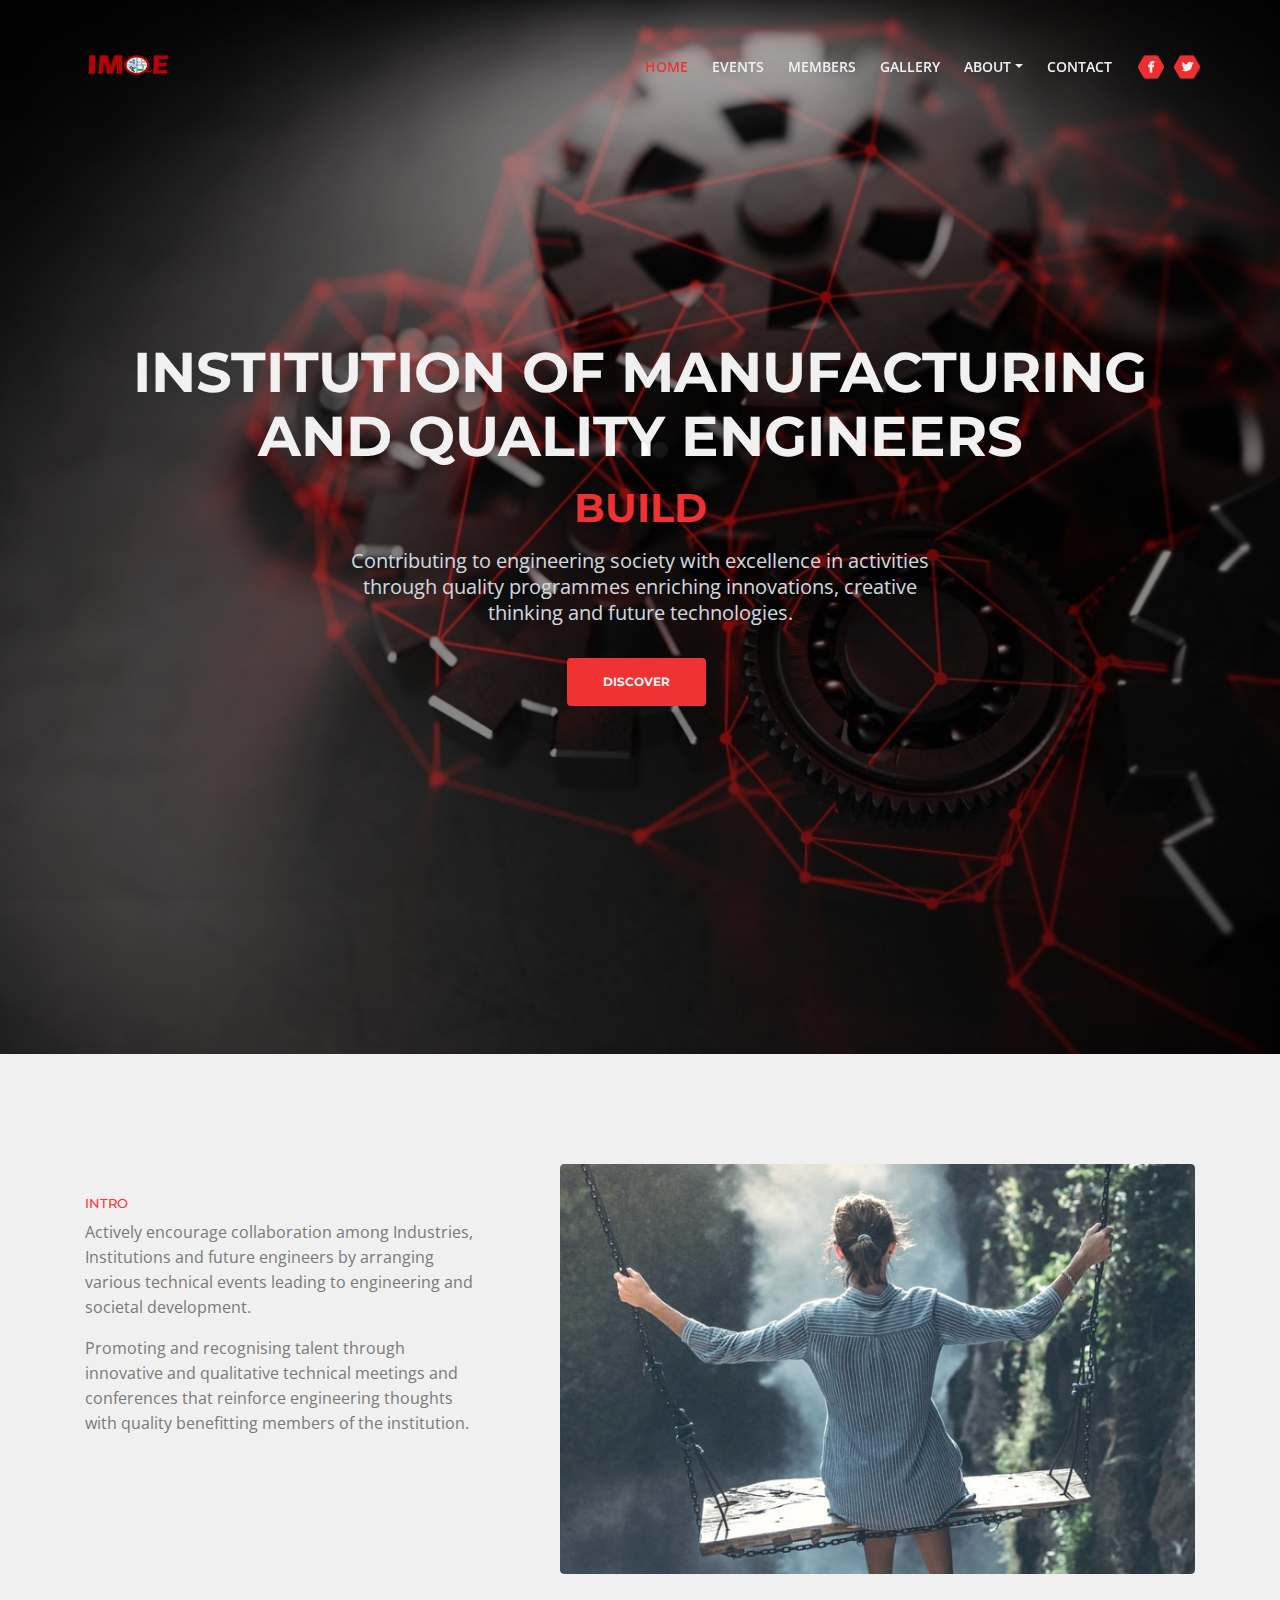
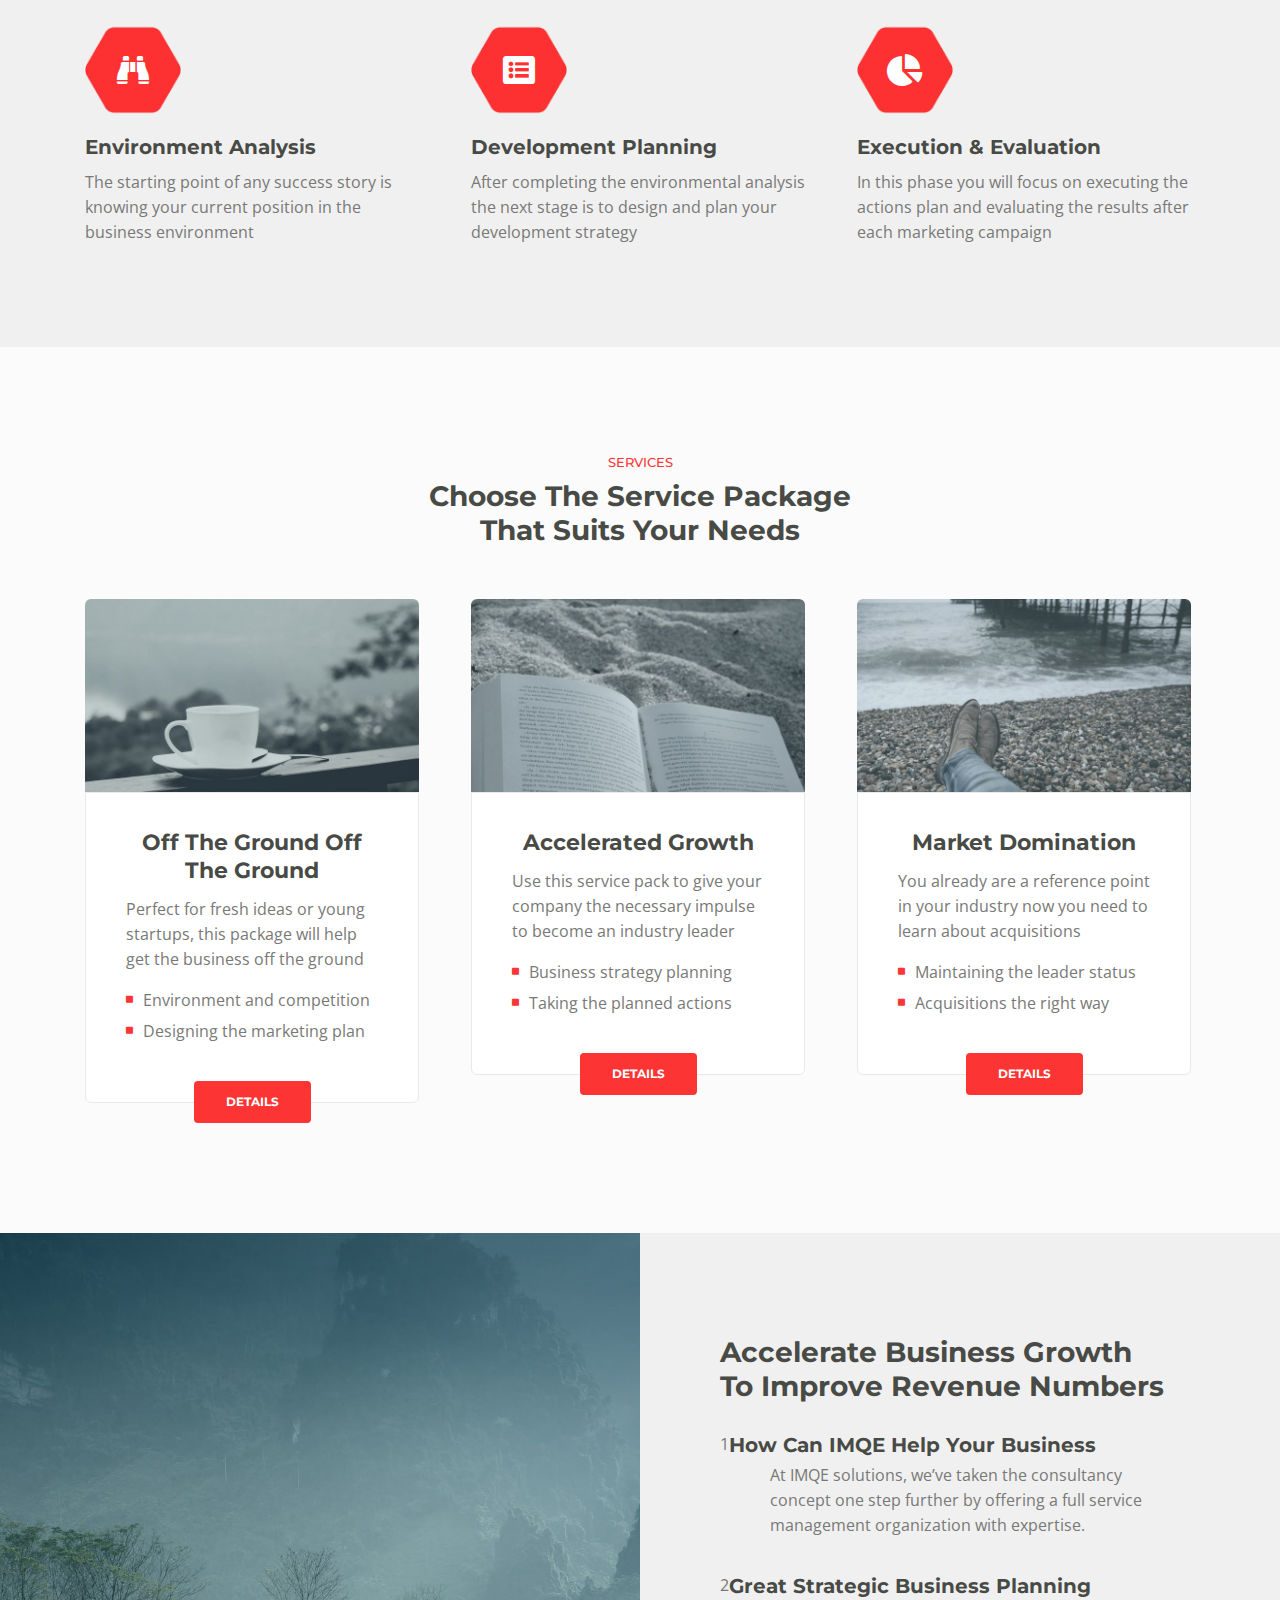
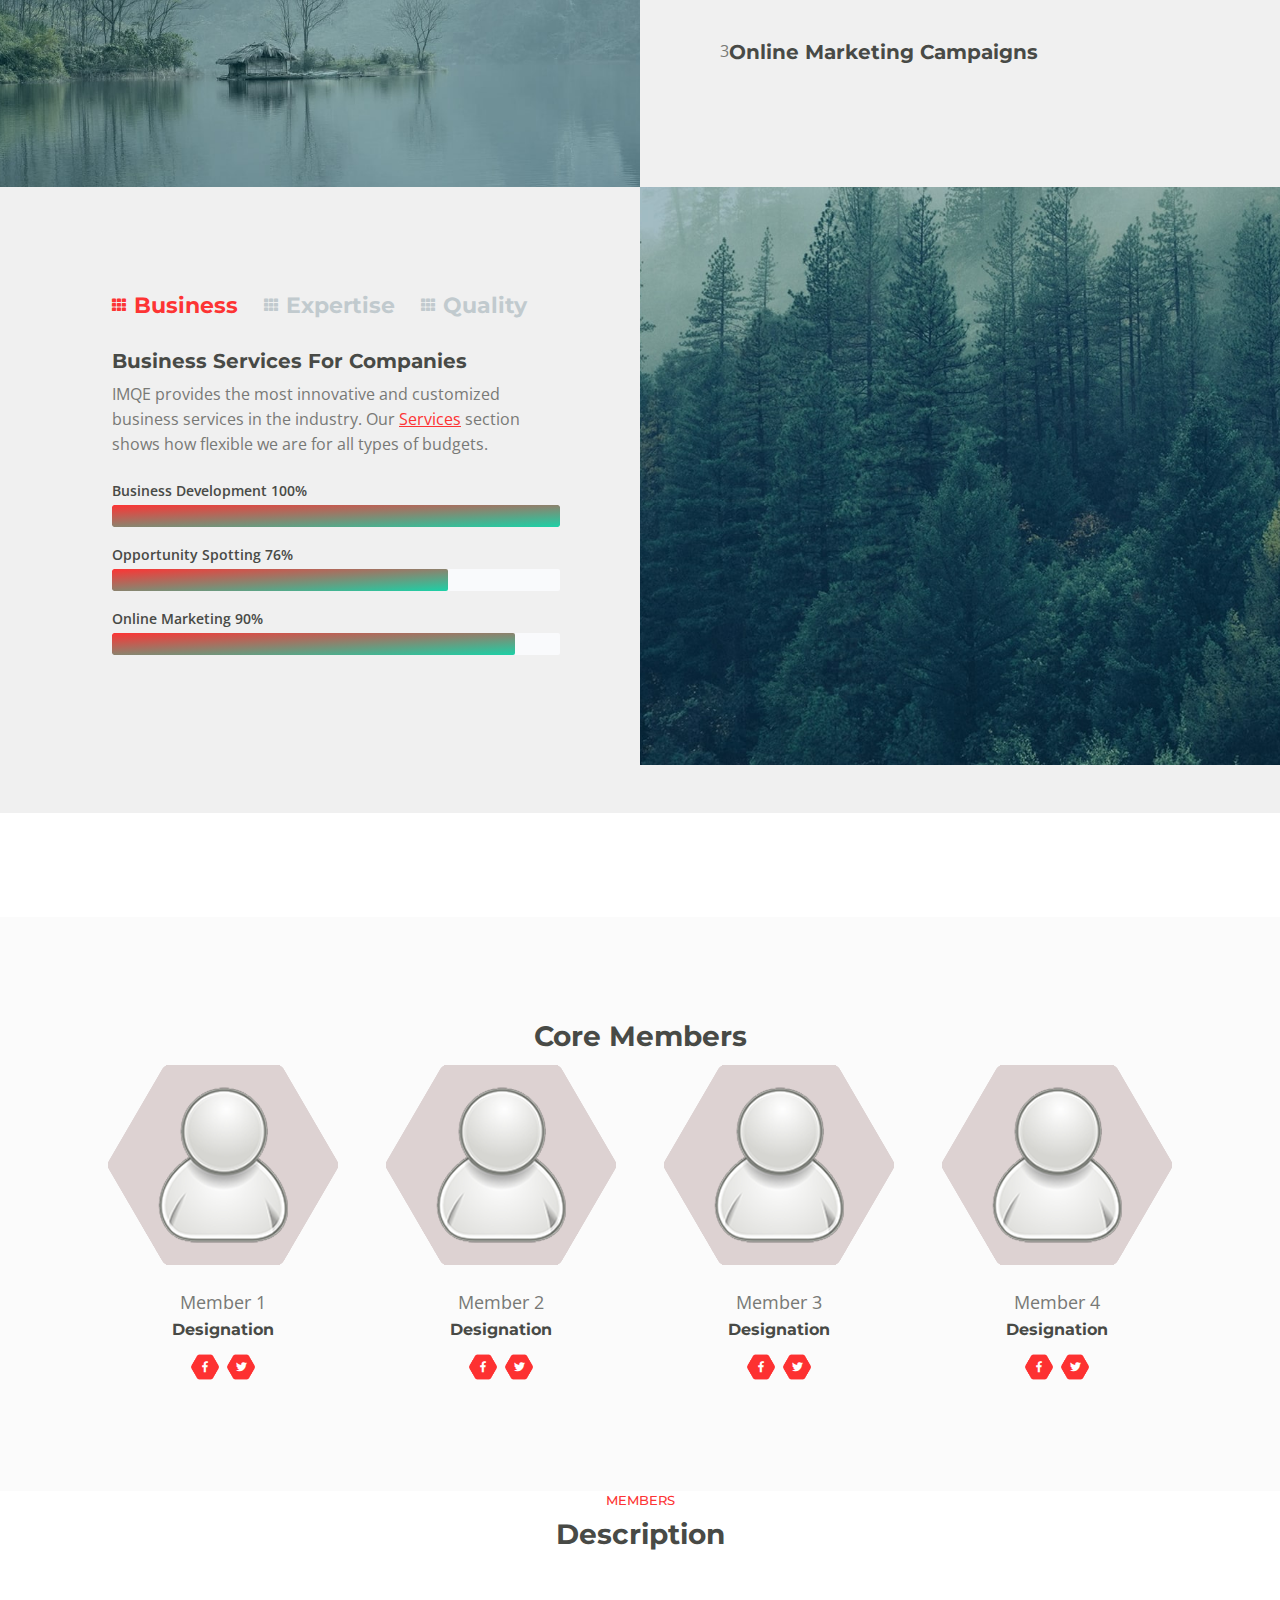
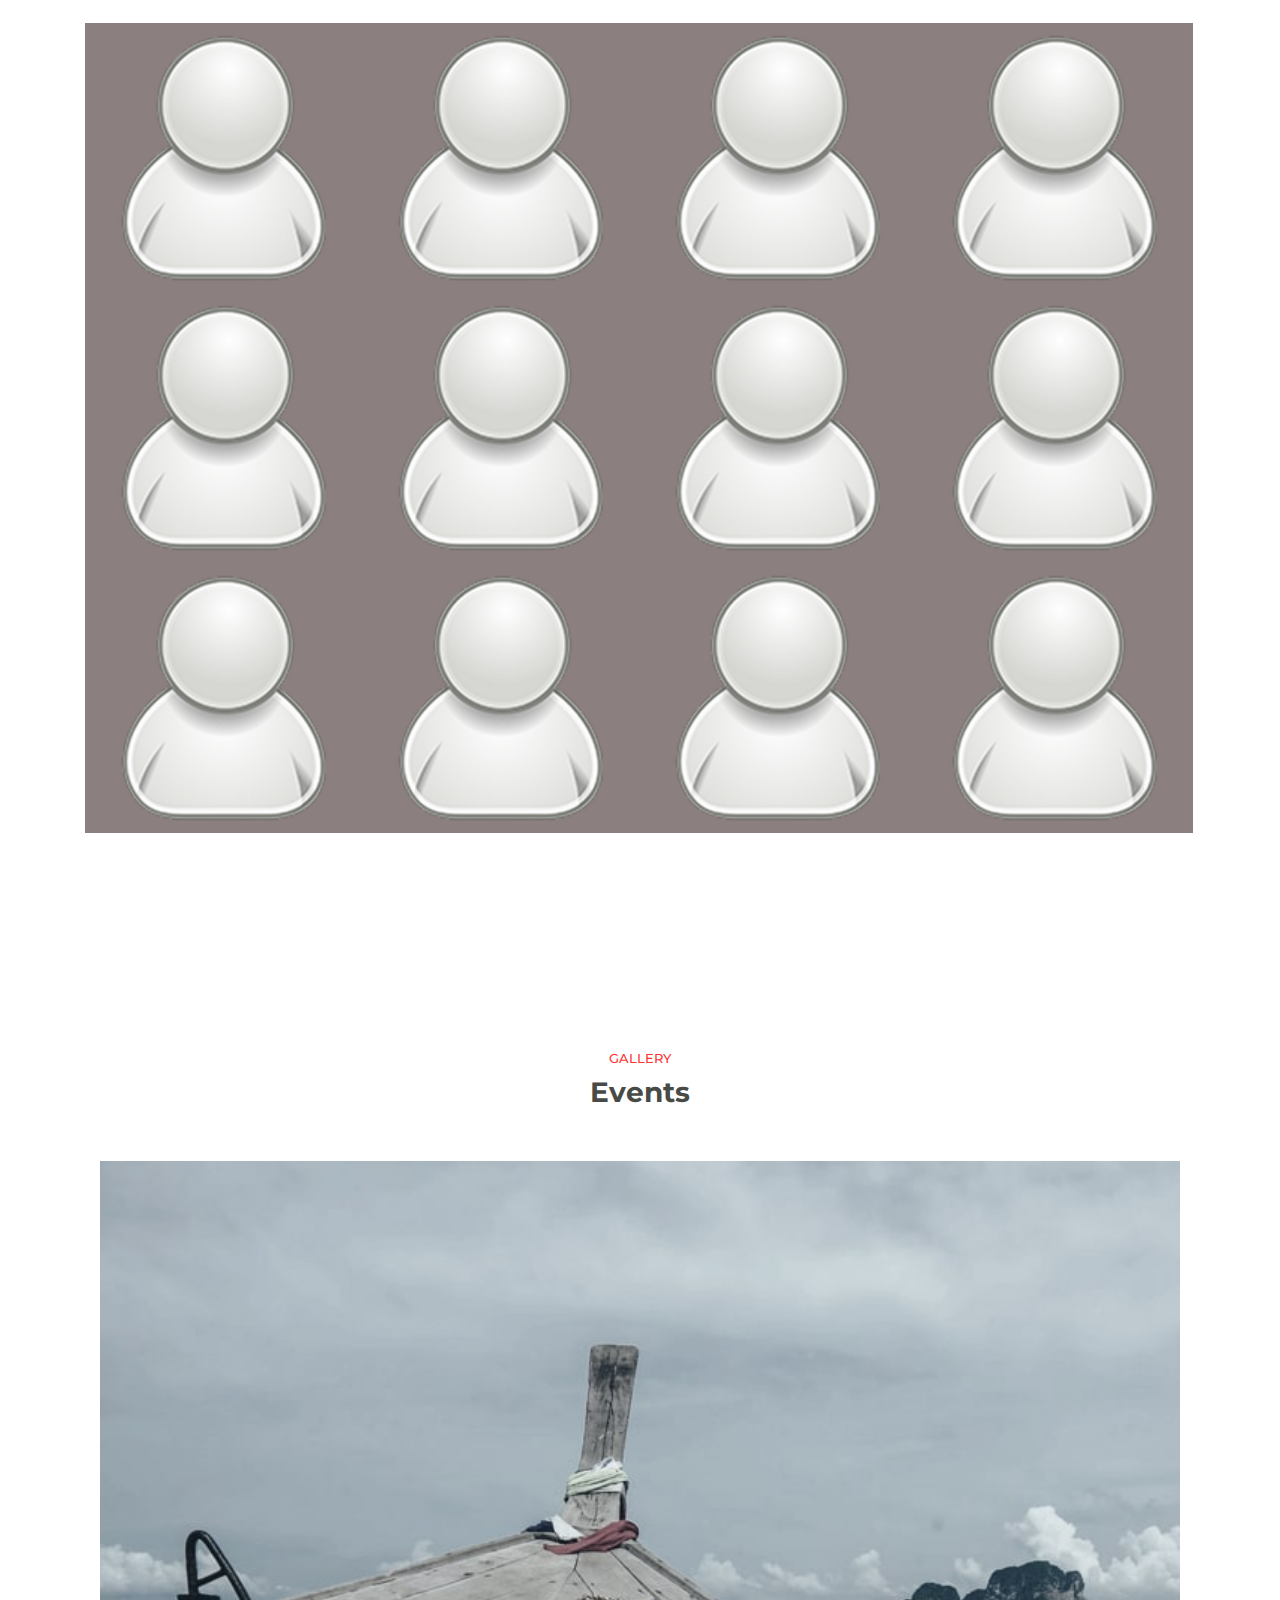
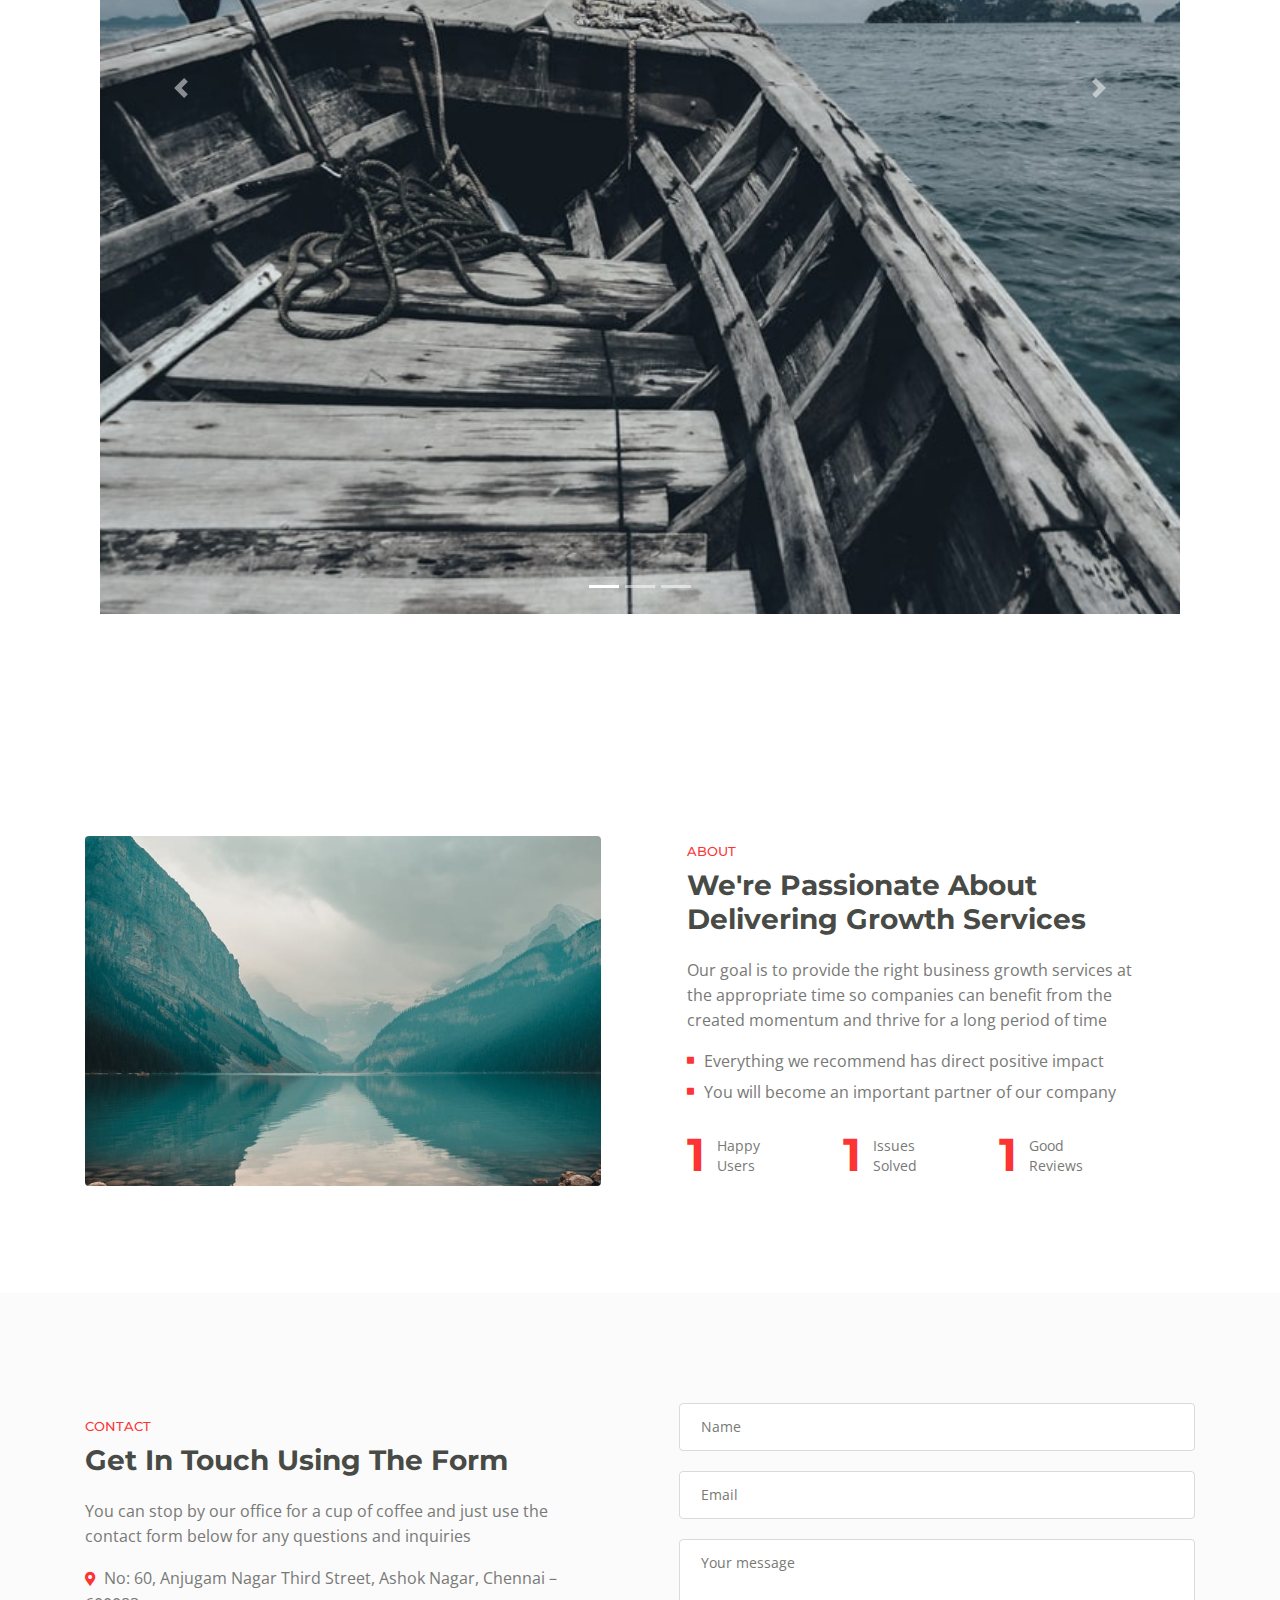
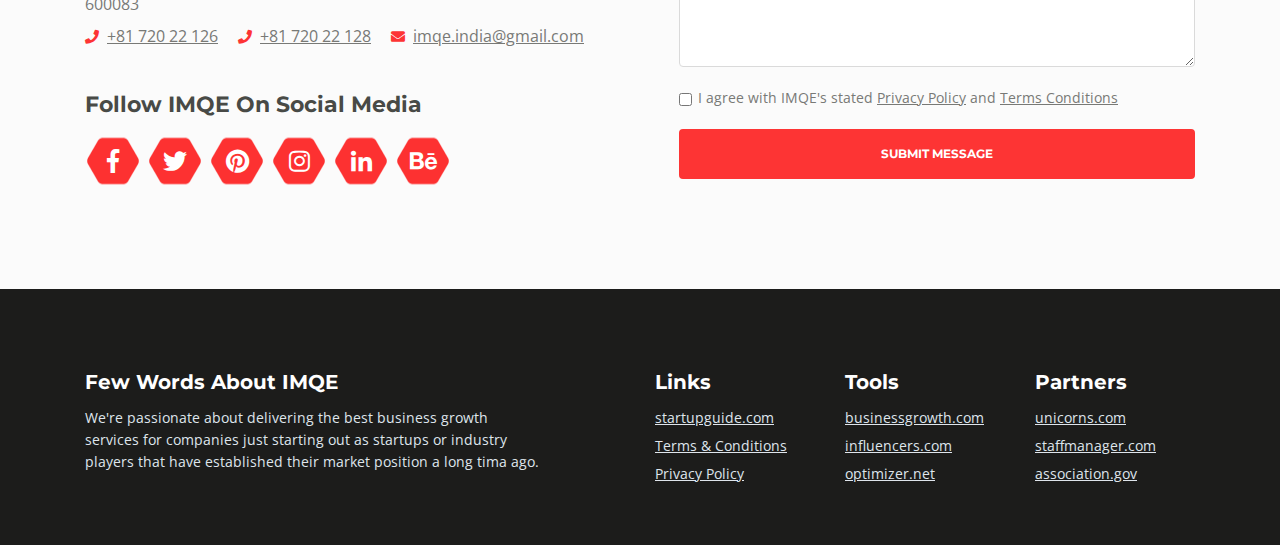
<file: index.html>
<!DOCTYPE html>
<html lang="en">
<head>
    <meta charset="utf-8">
    <meta name="viewport" content="width=device-width, initial-scale=1, shrink-to-fit=no">

    <!-- SEO Meta Tags -->
    <meta name="description" content="IMQE is a business focused HTML landing page template built with Bootstrap to help you create lead generation websites for companies and their services.">
    <meta name="author" content="Inovatik">

    <!-- OG Meta Tags to improve the way the post looks when you share the page on LinkedIn, Facebook, Google+ -->
	<meta property="og:site_name" content="" /> <!-- website name -->
	<meta property="og:site" content="" /> <!-- website link -->
	<meta property="og:title" content=""/> <!-- title shown in the actual shared post -->
	<meta property="og:description" content="" /> <!-- description shown in the actual shared post -->
	<meta property="og:image" content="" /> <!-- image link, make sure it's jpg -->
	<meta property="og:url" content="" /> <!-- where do you want your post to link to -->
	<meta property="og:type" content="article" />

    <!-- Website Title -->
    <title>IMQE - INSTITUTION OF MANUFACTURING AND QUALITY ENGINEERS</title>

    <!-- Styles -->
    <link href="https://fonts.googleapis.com/css?family=Montserrat:500,700&display=swap&subset=latin-ext" rel="stylesheet">
    <link href="https://fonts.googleapis.com/css?family=Open+Sans:400,400i,600&display=swap&subset=latin-ext" rel="stylesheet">
    <link href="css/bootstrap.css" rel="stylesheet">
    <link href="css/fontawesome-all.css" rel="stylesheet">
    <link href="css/swiper.css" rel="stylesheet">
	<link href="css/magnific-popup.css" rel="stylesheet">
	<link href="css/styles.css" rel="stylesheet">

	<!-- Favicon  -->
    <link rel="icon" href="images/logoQ2.png">
</head>
<body data-spy="scroll" data-target=".fixed-top">

    <!-- Preloader -->
	<div class="spinner-wrapper">
        <div class="spinner">
            <div class="bounce1"></div>
            <div class="bounce2"></div>
            <div class="bounce3"></div>
        </div>
    </div>
    <!-- end of preloader -->


    <!-- Navbar -->
    <nav class="navbar navbar-expand-md navbar-dark navbar-custom fixed-top">
        <!-- Text Logo - Use this if you don't have a graphic logo -->
        <!-- <a class="navbar-brand logo-text page-scroll" href="index.html">IMQE</a> -->

        <!-- Image Logo -->
        <a class="navbar-brand logo-image" href="index.html"><img src="images/logo1.png" alt="alternative"></a>

        <!-- Mobile Menu Toggle Button -->
        <button class="navbar-toggler" type="button" data-toggle="collapse" data-target="#navbarsExampleDefault" IMQE-controls="navbarsExampleDefault" IMQE-expanded="false" IMQE-label="Toggle navigation">
            <span class="navbar-toggler-awesome fas fa-bars"></span>
            <span class="navbar-toggler-awesome fas fa-times"></span>
        </button>
        <!-- end of mobile menu toggle button -->

        <div class="collapse navbar-collapse" id="navbarsExampleDefault">
            <ul class="navbar-nav ml-auto">
                <li class="nav-item">
                    <a class="nav-link page-scroll" href="#header">HOME <span class="sr-only">(current)</span></a>
                </li>
                <li class="nav-item">
                    <a class="nav-link page-scroll" href="#intro">EVENTS</a>
                </li>
                <li class="nav-item">
                    <a class="nav-link page-scroll" href="#members">MEMBERS</a>
                </li>
                <li class="nav-item">
                    <a class="nav-link page-scroll" href="#projects">GALLERY</a>
                </li>

                <!-- Dropdown Menu -->
                <li class="nav-item dropdown">
                    <a class="nav-link dropdown-toggle page-scroll" href="#about" id="navbarDropdown" role="button" IMQE-haspopup="true" IMQE-expanded="false">ABOUT</a>
                    <div class="dropdown-menu" IMQE-labelledby="navbarDropdown">
                        <a class="dropdown-item" href="#your-link"><span class="item-text">TERMS CONDITIONS</span></a>
                        <div class="dropdown-items-divide-hr"></div>
                        <a class="dropdown-item" href="#your-link"><span class="item-text">PRIVACY POLICY</span></a>
                    </div>
                </li>
                <!-- end of dropdown menu -->

                <li class="nav-item">
                    <a class="nav-link page-scroll" href="#contact">CONTACT</a>
                </li>
            </ul>
            <span class="nav-item social-icons">
                <span class="fa-stack">
                    <a href="#your-link">
                        <span class="hexagon"></span>
                        <i class="fab fa-facebook-f fa-stack-1x"></i>
                    </a>
                </span>
                <span class="fa-stack">
                    <a href="#your-link">
                        <span class="hexagon"></span>
                        <i class="fab fa-twitter fa-stack-1x"></i>
                    </a>
                </span>
            </span>
        </div>
    </nav> <!-- end of navbar -->
    <!-- end of navbar -->


    <!-- Header -->
    <header id="header" class="header">
        <div class="header-content">
            <div class="container">
                <div class="row">
                    <div class="col-lg-12">
                        <div class="text-container">
                          <h1>INSTITUTION OF MANUFACTURING AND QUALITY ENGINEERS</h1>
                          <h1 style="font-size:40px;color:rgb(253, 52, 52)"><span id="js-rotating">BUILD, BECOME, EXCEL, LEAD</span></h1>
                          <p class="p-heading p-large">Contributing to engineering society with excellence in activities through quality programmes enriching innovations, creative thinking and future technologies.</p>
                            <a class="btn-solid-lg page-scroll" href="#intro">DISCOVER</a>
                        </div>
                    </div> <!-- end of col -->
                </div> <!-- end of row -->
            </div> <!-- end of container -->
        </div> <!-- end of header-content -->
    </header> <!-- end of header -->
    <!-- end of header -->


    <!-- Intro -->
    <div id="intro" class="basic-1">
        <div class="container">
            <div class="row">
                <div class="col-lg-5">
                    <div class="text-container">
                        <div class="section-title">INTRO</div>
                        <!-- <h2>We Offer Some Of The Best Business Growth Services In Town</h2> -->
                        <p>Actively encourage collaboration among Industries, Institutions and future engineers by arranging various technical events leading to engineering and societal development.</p>
                            <p>Promoting and recognising talent through innovative and qualitative technical meetings and conferences that reinforce engineering thoughts with quality benefitting members of the institution.
                            </p>
                        <!--<p class="testimonial-text">"Our mission here at Aira is to get you through those tough moments relying on our team's expertise in starting and growing companies."</p>
                        <div class="testimonial-author">Louise Donovan - CEO</div> -->
                    </div> <!-- end of text-container -->
                </div> <!-- end of col -->
                <div class="col-lg-7">
                    <div class="image-container">
                        <img class="img-fluid" src="images/intro-office.jpg" alt="alternative">
                    </div> <!-- end of image-container -->
                </div> <!-- end of col -->
            </div> <!-- end of row -->
        </div> <!-- end of container -->

    <!-- end of intro -->


    <!-- Description -->
    <div class="cards-1">
        <div class="container">
            <div class="row">
                <div class="col-lg-12">

                    <!-- Card -->
                    <div class="card">
                        <span class="fa-stack">
                            <span class="hexagon"></span>
                            <i class="fas fa-binoculars fa-stack-1x"></i>
                        </span>
                        <div class="card-body">
                            <h4 class="card-title">Environment Analysis</h4>
                            <p>The starting point of any success story is knowing your current position in the business environment</p>
                        </div>
                    </div>
                    <!-- end of card -->

                    <!-- Card -->
                    <div class="card">
                        <span class="fa-stack">
                            <span class="hexagon"></span>
                            <i class="fas fa-list-alt fa-stack-1x"></i>
                        </span>
                        <div class="card-body">
                            <h4 class="card-title">Development Planning</h4>
                            <p>After completing the environmental analysis the next stage is to design and  plan your development strategy</p>
                        </div>
                    </div>
                    <!-- end of card -->

                    <!-- Card -->
                    <div class="card">
                        <span class="fa-stack">
                            <span class="hexagon"></span>
                            <i class="fas fa-chart-pie fa-stack-1x"></i>
                        </span>
                        <div class="card-body">
                            <h4 class="card-title">Execution & Evaluation</h4>
                            <p>In this phase you will focus on executing the actions plan and evaluating the results after each marketing campaign</p>
                        </div>
                    </div>
                    <!-- end of card -->

                </div> <!-- end of col -->
            </div> <!-- end of row -->
        </div> <!-- end of container -->
    </div> <!-- end of cards-1 -->
    <!-- end of description -->


    <!-- Services -->
    <div id="services" class="cards-2">
        <div class="container">
            <div class="row">
                <div class="col-lg-12">
                    <div class="section-title">SERVICES</div>
                    <h2>Choose The Service Package<br> That Suits Your Needs</h2>
                </div> <!-- end of col -->
            </div> <!-- end of row -->
            <div class="row">
                <div class="col-lg-12">

                    <!-- Card -->
                    <div class="card">
                        <div class="card-image">
                            <img class="img-fluid" src="images/services-1.jpg" alt="alternative">
                        </div>
                        <div class="card-body">
                            <h3 class="card-title">Off The Ground Off The Ground</h3>
                            <p>Perfect for fresh ideas or young startups, this package will help get the business off the ground</p>
                            <ul class="list-unstyled li-space-lg">
                                <li class="media">
                                    <i class="fas fa-square"></i>
                                    <div class="media-body">Environment and competition</div>
                                </li>
                                <li class="media">
                                    <i class="fas fa-square"></i>
                                    <div class="media-body">Designing the marketing plan</div>
                                </li>
                            </ul>
                            <!--<p class="price">Starting at <span>$299</span></p>-->
                        </div>
                        <div class="button-container">
                            <a class="btn-solid-reg page-scroll" href="#callMe">DETAILS</a>
                        </div> <!-- end of button-container -->
                    </div>
                    <!-- end of card -->

                    <!-- Card -->
                    <div class="card">
                        <div class="card-image">
                            <img class="img-fluid" src="images/services-2.jpg" alt="alternative">
                        </div>
                        <div class="card-body">
                            <h3 class="card-title">Accelerated Growth</h3>
                            <p>Use this service pack to give your company the necessary impulse to become an industry leader</p>
                            <ul class="list-unstyled li-space-lg">
                                <li class="media">
                                    <i class="fas fa-square"></i>
                                    <div class="media-body">Business strategy planning</div>
                                </li>
                                <li class="media">
                                    <i class="fas fa-square"></i>
                                    <div class="media-body">Taking the planned actions</div>
                                </li>
                            </ul>
                            <!--<p class="price">Starting at <span>$299</span></p>-->
                        </div>
                        <div class="button-container">
                            <a class="btn-solid-reg page-scroll" href="#callMe">DETAILS</a>
                        </div> <!-- end of button-container -->
                    </div>
                    <!-- end of card -->

                    <!-- Card -->
                    <div class="card">
                        <div class="card-image">
                            <img class="img-fluid" src="images/services-3.jpg" alt="alternative">
                        </div>
                        <div class="card-body">
                            <h3 class="card-title">Market Domination</h3>
                            <p>You already are a reference point in your industry now you need to learn about acquisitions</p>
                            <ul class="list-unstyled li-space-lg">
                                <li class="media">
                                    <i class="fas fa-square"></i>
                                    <div class="media-body">Maintaining the leader status</div>
                                </li>
                                <li class="media">
                                    <i class="fas fa-square"></i>
                                    <div class="media-body">Acquisitions the right way</div>
                                </li>
                            </ul>
                            <!--<p class="price">Starting at <span>$299</span></p>-->
                        </div>
                        <div class="button-container">
                            <a class="btn-solid-reg page-scroll" href="#callMe">DETAILS</a>
                        </div> <!-- end of button-container -->
                    </div>
                    <!-- end of card -->

                </div> <!-- end of col -->
            </div> <!-- end of row -->
        </div> <!-- end of container -->
    </div> <!-- end of cards-2 -->
    <!-- end of services -->


    <!-- Details 1 -->
	<div id="details" class="accordion">
		<div class="area-1">
		</div><!-- end of area-1 on same line and no space between comments to eliminate margin white space --><div class="area-2">

            <!-- Accordion -->
            <div class="accordion-container" id="accordionOne">
                <h2>Accelerate Business Growth To Improve Revenue Numbers</h2>
                <div class="item">
                    <div id="headingOne">
                        <span data-toggle="collapse" data-target="#collapseOne" IMQE-expanded="true" IMQE-controls="collapseOne" role="button">
                            <span class="circle-numbering">1</span><span class="accordion-title">How Can IMQE Help Your Business</span>
                        </span>
                    </div>
                    <div id="collapseOne" class="collapse show" IMQE-labelledby="headingOne" data-parent="#accordionOne">
                        <div class="accordion-body">
                            At IMQE solutions, we’ve taken the consultancy concept one step further by offering a full service management organization with expertise.
                        </div>
                    </div>
                </div> <!-- end of item -->

                <div class="item">
                    <div id="headingTwo">
                        <span class="collapsed" data-toggle="collapse" data-target="#collapseTwo" IMQE-expanded="false" IMQE-controls="collapseTwo" role="button">
                            <span class="circle-numbering">2</span><span class="accordion-title">Great Strategic Business Planning</span>
                        </span>
                    </div>
                    <div id="collapseTwo" class="collapse" IMQE-labelledby="headingTwo" data-parent="#accordionOne">
                        <div class="accordion-body">
                            IMQE partners with businesses to business growth and development ideas including environment analysis, plan execution and evaluation.
                        </div>
                    </div>
                </div> <!-- end of item -->

                <div class="item">
                    <div id="headingThree">
                        <span class="collapsed" data-toggle="collapse" data-target="#collapseThree" IMQE-expanded="false" IMQE-controls="collapseThree" role="button">
                            <span class="circle-numbering">3</span><span class="accordion-title">Online Marketing Campaigns</span>
                        </span>
                    </div>
                    <div id="collapseThree" class="collapse" IMQE-labelledby="headingThree" data-parent="#accordionOne">
                        <div class="accordion-body">
                            An awesome online marketing plan won't save your bad product but paired with a good product, the sky is the limit for what can be achieved.
                        </div>
                    </div>
                </div> <!-- end of item -->
            </div> <!-- end of accordion-container -->
            <!-- end of accordion -->

		</div> <!-- end of area-2 -->
    </div> <!-- end of accordion -->
    <!-- end of details 1 -->


    <!-- Details 2 -->
	<div class="tabs">
        <div class="area-1">
            <div class="tabs-container">

                <!-- Tabs Links -->
                <ul class="nav nav-tabs" id="IMQETabs" role="tablist">
                    <li class="nav-item">
                        <a class="nav-link active" id="nav-tab-1" data-toggle="tab" href="#tab-1" role="tab" IMQE-controls="tab-1" IMQE-selected="true"><i class="fas fa-th"></i> Business</a>
                    </li>
                    <li class="nav-item">
                        <a class="nav-link" id="nav-tab-2" data-toggle="tab" href="#tab-2" role="tab" IMQE-controls="tab-2" IMQE-selected="false"><i class="fas fa-th"></i> Expertise</a>
                    </li>
                    <li class="nav-item">
                        <a class="nav-link" id="nav-tab-3" data-toggle="tab" href="#tab-3" role="tab" IMQE-controls="tab-3" IMQE-selected="false"><i class="fas fa-th"></i> Quality</a>
                    </li>
                </ul>
                <!-- end of tabs links -->

                <!-- Tabs Content -->
                <div class="tab-content" id="IMQETabsContent">

                    <!-- Tab -->
                    <div class="tab-pane fade show active" id="tab-1" role="tabpanel" IMQE-labelledby="tab-1">
                        <h4>Business Services For Companies</h4>
                        <p>IMQE provides the most innovative and customized business services in the industry. Our <a class="green page-scroll" href="#services">Services</a> section shows how flexible we are for all types of budgets.</p>

                        <!-- Progress Bars -->
                        <div class="progress-container">
                            <div class="title">Business Development 100%</div>
                            <div class="progress">
                                <div class="progress-bar first" role="progressbar" IMQE-valuenow="0" IMQE-valuemin="0" IMQE-valuemax="100"></div>
                            </div>
                            <div class="title">Opportunity Spotting 76%</div>
                            <div class="progress">
                                <div class="progress-bar second" role="progressbar" IMQE-valuenow="75" IMQE-valuemin="0" IMQE-valuemax="100"></div>
                            </div>
                            <div class="title">Online Marketing 90%</div>
                            <div class="progress">
                                <div class="progress-bar third" role="progressbar" IMQE-valuenow="90" IMQE-valuemin="0" IMQE-valuemax="100"></div>
                            </div>
                        </div> <!-- end of progress-container -->
                        <!-- end of progress bars -->

                    </div> <!-- end of tab-pane -->
                    <!-- end of tab -->

                    <!-- Tab -->
                    <div class="tab-pane fade" id="tab-2" role="tabpanel" IMQE-labelledby="tab-2">
                        <ul class="list-unstyled li-space-lg first">
                            <li class="media">
                                <div class="media-bullet">1</div>
                                <div class="media-body"><strong>High quality</strong> is on top of our list when it comes to the way we deliver the services</div>
                            </li>
                            <li class="media">
                                <div class="media-bullet">2</div>
                                <div class="media-body"><strong>Maximum impact</strong> is what we look for in our actions</div>
                            </li>
                            <li class="media">
                                <div class="media-bullet">3</div>
                                <div class="media-body"><strong>Quality standards</strong> are important but meant to be exceeded</div>
                            </li>
                        </ul>
                        <ul class="list-unstyled li-space-lg last">
                            <li class="media">
                                <div class="media-bullet">4</div>
                                <div class="media-body"><strong>We're always looking</strong> for industry leaders to help them win their market position</div>
                            </li>
                            <li class="media">
                                <div class="media-bullet">5</div>
                                <div class="media-body"><strong>Evaluation</strong> is a key aspect of this business and important</div>
                            </li>
                            <li class="media">
                                <div class="media-bullet">6</div>
                                <div class="media-body"><strong>Ethic</strong> procedures ar alwasy at the base of everything we do</div>
                            </li>
                        </ul>
                    </div> <!-- end of tab-pane -->
                    <!-- end of tab -->

                    <!-- Tab -->
                    <div class="tab-pane fade" id="tab-3" role="tabpanel" IMQE-labelledby="tab-3">
                        <p><strong>We strive to achieve</strong> 100% customer satisfaction for both types of customers: hiring companies and job seekers. Types of customers: <a class="green" href="#your-link">with huge potential</a></p>
                        <p><strong>Our goal is to help</strong> your company achieve its full potential and establish long term stability for <a class="green" href="#your-link">the stakeholders</a></p>
                        <ul class="list-unstyled li-space-lg">
                            <li class="media">
                                <i class="fas fa-square"></i>
                                <div class="media-body">It's easy to get a quotation, just call our office anytime</div>
                            </li>
                            <li class="media">
                                <i class="fas fa-square"></i>
                                <div class="media-body">We'll get back to you with an initial estimate soon</div>
                            </li>
                            <li class="media">
                                <i class="fas fa-square"></i>
                                <div class="media-body">Get ready to see results even after only 30 days</div>
                            </li>
                            <li class="media">
                                <i class="fas fa-square"></i>
                                <div class="media-body">Ask for a quote and start improving your business</div>
                            </li>
                            <li class="media">
                                <i class="fas fa-square"></i>
                                <div class="media-body">Just fill out the form and we'll call you right away</div>
                            </li>
                        </ul>
                    </div> <!-- end of tab-pane -->
                    <!-- end of tab -->

                </div> <!-- end of tab-content -->
                <!-- end of tabs content -->

            </div> <!-- end of tabs-container -->
        </div><!-- end of area-1 on same line and no space between comments to eliminate margin white space --><div class="area-2"></div> <!-- end of area-2 -->
    </div> <!-- end of tabs -->
    <!-- end of details 2 -->
</div> <!-- end of basic-1 -->
<!-- Team -->
<div id="members" class="filter">
<div class="basic-2">
    <div class="container">
        <div class="row">
            <div class="col-lg-12">
                <h2>Core Members</h2>
              <!--  <p class="p-heading">We're only as strong and as knowledgeable as our team. So here are the men and women which help customers meet goals and grow companies</p> -->
            </div> <!-- end of col -->
        </div> <!-- end of row -->
        <div class="row">
            <div class="col-lg-12">

                <!-- Team Member -->
                <div class="team-member">
                    <div class="image-wrapper">
                        <img class="img-fluid" src="images/team.png" alt="alternative">
                    </div> <!-- end of image-wrapper -->
                    <p class="p-large">Member 1</p>
                    <p class="job-title">Designation</p>
                    <span class="social-icons">
                        <span class="fa-stack">
                            <a href="#your-link">
                                <span class="hexagon"></span>
                                <i class="fab fa-facebook-f fa-stack-1x"></i>
                            </a>
                        </span>
                        <span class="fa-stack">
                            <a href="#your-link">
                                <span class="hexagon"></span>
                                <i class="fab fa-twitter fa-stack-1x"></i>
                            </a>
                        </span>
                    </span>
                </div> <!-- end of team-member -->
                <!-- end of team member -->

                <!-- Team Member -->
                <div class="team-member">
                    <div class="image-wrapper">
                        <img class="img-fluid" src="images/team.png" alt="alternative">
                    </div> <!-- end of image wrapper -->
                    <p class="p-large">Member 2</p>
                    <p class="job-title">Designation</p>
                    <span class="social-icons">
                        <span class="fa-stack">
                            <a href="#your-link">
                                <span class="hexagon"></span>
                                <i class="fab fa-facebook-f fa-stack-1x"></i>
                            </a>
                        </span>
                        <span class="fa-stack">
                            <a href="#your-link">
                                <span class="hexagon"></span>
                                <i class="fab fa-twitter fa-stack-1x"></i>
                            </a>
                        </span>
                    </span>
                </div> <!-- end of team-member -->
                <!-- end of team member -->

                <!-- Team Member -->
                <div class="team-member">
                    <div class="image-wrapper">
                        <img class="img-fluid" src="images/team.png" alt="alternative">
                    </div> <!-- end of image wrapper -->
                    <p class="p-large">Member 3</p>
                    <p class="job-title">Designation</p>
                    <span class="social-icons">
                        <span class="fa-stack">
                            <a href="#your-link">
                                <span class="hexagon"></span>
                                <i class="fab fa-facebook-f fa-stack-1x"></i>
                            </a>
                        </span>
                        <span class="fa-stack">
                            <a href="#your-link">
                                <span class="hexagon"></span>
                                <i class="fab fa-twitter fa-stack-1x"></i>
                            </a>
                        </span>
                    </span>
                </div> <!-- end of team-member -->
                <!-- end of team member -->

                <!-- Team Member -->
                <div class="team-member">
                    <div class="image-wrapper">
                        <img class="img-fluid" src="images/team.png" alt="alternative">
                    </div> <!-- end of image wrapper -->
                    <p class="p-large">Member 4</p>
                    <p class="job-title">Designation</p>
                    <span class="social-icons">
                        <span class="fa-stack">
                            <a href="#your-link">
                                <span class="hexagon"></span>
                                <i class="fab fa-facebook-f fa-stack-1x"></i>
                            </a>
                        </span>
                        <span class="fa-stack">
                            <a href="#your-link">
                                <span class="hexagon"></span>
                                <i class="fab fa-twitter fa-stack-1x"></i>
                            </a>
                        </span>
                    </span>
                </div> <!-- end of team-member -->
                <!-- end of team member -->

            </div> <!-- end of col -->
        </div> <!-- end of row -->
    </div> <!-- end of container -->
</div> <!-- end of basic-2 -->
<!-- end of team -->

<!-- Projects -->

<div class="container">
        <div class="row">
            <div class="col-lg-12">
                <div class="section-title">MEMBERS</div>
                <h2>Description</h2>
            </div> <!-- end of col -->
        </div> <!-- end of row -->
        <div class="row">
            <div class="col-lg-12">

                <div class="grid">
                    <div class="element-item development">
                        <a class="popup-with-move-anim" href="#project-1"><div class="element-item-overlay"><span>Member 1</span></div><img src="images/project.jpg" alt="alternative"></a>
                    </div>
                    <div class="element-item development">
                        <a class="popup-with-move-anim" href="#project-2"><div class="element-item-overlay"><span>Member 2</span></div><img src="images/project.jpg" alt="alternative"></a>
                    </div>
                    <div class="element-item design development marketing">
                        <a class="popup-with-move-anim" href="#project-3"><div class="element-item-overlay"><span>Member 3</span></div><img src="images/project.jpg" alt="alternative"></a>
                    </div>
                    <div class="element-item design development marketing">
                        <a class="popup-with-move-anim" href="#project-4"><div class="element-item-overlay"><span>Member 4</span></div><img src="images/project.jpg" alt="alternative"></a>
                    </div>
                    <div class="element-item design development marketing seo">
                        <a class="popup-with-move-anim" href="#project-5"><div class="element-item-overlay"><span>Member 5</span></div><img src="images/project.jpg" alt="alternative"></a>
                    </div>
                    <div class="element-item design marketing seo">
                        <a class="popup-with-move-anim" href="#project-6"><div class="element-item-overlay"><span>Member 6</span></div><img src="images/project.jpg" alt="alternative"></a>
                    </div>
                    <div class="element-item design marketing">
                        <a class="popup-with-move-anim" href="#project-7"><div class="element-item-overlay"><span>Member 7</span></div><img src="images/project.jpg" alt="alternative"></a>
                    </div>
                    <div class="element-item design marketing">
                        <a class="popup-with-move-anim" href="#project-8"><div class="element-item-overlay"><span>Member 8</span></div><img src="images/project.jpg" alt="alternative"></a>
                    </div>
                    <div class="element-item design marketing">
                        <a class="popup-with-move-anim" href="#project-8"><div class="element-item-overlay"><span>Member 9</span></div><img src="images/project.jpg" alt="alternative"></a>
                    </div>
                    <div class="element-item design marketing">
                        <a class="popup-with-move-anim" href="#project-8"><div class="element-item-overlay"><span>Member 10</span></div><img src="images/project.jpg" alt="alternative"></a>
                    </div>
                    <div class="element-item design marketing">
                        <a class="popup-with-move-anim" href="#project-8"><div class="element-item-overlay"><span>Member 11</span></div><img src="images/project.jpg" alt="alternative"></a>
                    </div>
                    <div class="element-item design marketing">
                        <a class="popup-with-move-anim" href="#project-8"><div class="element-item-overlay"><span>Member 12</span></div><img src="images/project.jpg" alt="alternative"></a>
                    </div>
                </div> <!-- end of grid -->
                <!-- end of filter -->

            </div> <!-- end of col -->
        </div> <!-- end of row -->
</div> <!-- end of container -->
</div> <!-- end of filter -->
<!-- end of projects -->


<!-- Project Lightboxes -->
<!-- Lightbox -->
<div id="project-1" class="lightbox-basic zoom-anim-dialog mfp-hide">
    <div class="row">
        <button title="Close (Esc)" type="button" class="mfp-close x-button">×</button>

        <div class="col-lg-12">
            <h3 style="text-align:center">Name</h3>
            <hr class="line-heading">
            <h6 style="text-align:center">Qualification</h6>
            <p>Need a solid foundation for your business growth plans? IMQE will help you manage sales and meet your current needs</p>
            <p>By offering the best professional services and quality products in the market. Don't hesitate and get in touch with us.</p>
            <div class="testimonial-container">
                <p class="testimonial-text">Need a solid foundation for your business growth plans? IMQE will help you manage sales and meet your current requirements.</p>
                <p class="testimonial-author">General Manager</p>
            </div>
            <a class="btn-outline-reg mfp-close as-button" href="#projects">BACK</a>
        </div> <!-- end of col -->
    </div> <!-- end of row -->
</div> <!-- end of lightbox-basic -->
<!-- end of lightbox -->

<!-- Lightbox -->
<div id="project-2" class="lightbox-basic zoom-anim-dialog mfp-hide">
    <div class="row">
        <button title="Close (Esc)" type="button" class="mfp-close x-button">×</button>

        <div class="col-lg-12">
            <h3 style="text-align:center">Name</h3>
            <hr class="line-heading">
            <h6 style="text-align:center">Qualification</h6>
            <p>Need a solid foundation for your business growth plans? IMQE will help you manage sales and meet your current needs</p>
            <p>By offering the best professional services and quality products in the market. Don't hesitate and get in touch with us.</p>
            <div class="testimonial-container">
                <p class="testimonial-text">Need a solid foundation for your business growth plans? IMQE will help you manage sales and meet your current requirements.</p>
                <p class="testimonial-author">General Manager</p>
            </div>
            <a class="btn-outline-reg mfp-close as-button" href="#projects">BACK</a>
        </div> <!-- end of col -->
    </div> <!-- end of row -->
</div> <!-- end of lightbox-basic -->
<!-- end of lightbox -->

<!-- Lightbox -->
<div id="project-3" class="lightbox-basic zoom-anim-dialog mfp-hide">
    <div class="row">
        <button title="Close (Esc)" type="button" class="mfp-close x-button">×</button>

        <div class="col-lg-12">
            <h3 style="text-align:center">Name</h3>
            <hr class="line-heading">
            <h6 style="text-align:center">Qualification</h6>
            <p>Need a solid foundation for your business growth plans? IMQE will help you manage sales and meet your current needs</p>
            <p>By offering the best professional services and quality products in the market. Don't hesitate and get in touch with us.</p>
            <div class="testimonial-container">
                <p class="testimonial-text">Need a solid foundation for your business growth plans? IMQE will help you manage sales and meet your current requirements.</p>
                <p class="testimonial-author">General Manager</p>
            </div>
            <a class="btn-outline-reg mfp-close as-button" href="#projects">BACK</a>
        </div> <!-- end of col -->
    </div> <!-- end of row -->
</div> <!-- end of lightbox-basic -->
<!-- end of lightbox -->

<!-- Lightbox -->
<div id="project-4" class="lightbox-basic zoom-anim-dialog mfp-hide">
    <div class="row">
        <button title="Close (Esc)" type="button" class="mfp-close x-button">×</button>

        <div class="col-lg-12">
            <h3 style="text-align:center">Name</h3>
            <hr class="line-heading">
            <h6 style="text-align:center">Qualification</h6>
            <p>Need a solid foundation for your business growth plans? IMQE will help you manage sales and meet your current needs</p>
            <p>By offering the best professional services and quality products in the market. Don't hesitate and get in touch with us.</p>
            <div class="testimonial-container">
                <p class="testimonial-text">Need a solid foundation for your business growth plans? IMQE will help you manage sales and meet your current requirements.</p>
                <p class="testimonial-author">General Manager</p>
            </div>
            <a class="btn-outline-reg mfp-close as-button" href="#projects">BACK</a>
        </div> <!-- end of col -->
    </div> <!-- end of row -->
</div> <!-- end of lightbox-basic -->
<!-- end of lightbox -->

<!-- Lightbox -->
<div id="project-5" class="lightbox-basic zoom-anim-dialog mfp-hide">
    <div class="row">
        <button title="Close (Esc)" type="button" class="mfp-close x-button">×</button>

        <div class="col-lg-12">
            <h3 style="text-align:center">Name</h3>
            <hr class="line-heading">
            <h6 style="text-align:center">Qualification</h6>
            <p>Need a solid foundation for your business growth plans? IMQE will help you manage sales and meet your current needs</p>
            <p>By offering the best professional services and quality products in the market. Don't hesitate and get in touch with us.</p>
            <div class="testimonial-container">
                <p class="testimonial-text">Need a solid foundation for your business growth plans? IMQE will help you manage sales and meet your current requirements.</p>
                <p class="testimonial-author">General Manager</p>
            </div>
             <a class="btn-outline-reg mfp-close as-button" href="#projects">BACK</a>
        </div> <!-- end of col -->
    </div> <!-- end of row -->
</div> <!-- end of lightbox-basic -->
<!-- end of lightbox -->

<!-- Lightbox -->
<div id="project-6" class="lightbox-basic zoom-anim-dialog mfp-hide">
    <div class="row">
        <button title="Close (Esc)" type="button" class="mfp-close x-button">×</button>

        <div class="col-lg-12">
            <h3 style="text-align:center">Name</h3>
            <hr class="line-heading">
            <h6 style="text-align:center">Qualification</h6>
            <p>Need a solid foundation for your business growth plans? IMQE will help you manage sales and meet your current needs</p>
            <p>By offering the best professional services and quality products in the market. Don't hesitate and get in touch with us.</p>
            <div class="testimonial-container">
                <p class="testimonial-text">Need a solid foundation for your business growth plans? IMQE will help you manage sales and meet your current requirements.</p>
                <p class="testimonial-author">General Manager</p>
            </div>
            <a class="btn-outline-reg mfp-close as-button" href="#projects">BACK</a>
        </div> <!-- end of col -->
    </div> <!-- end of row -->
</div> <!-- end of lightbox-basic -->
<!-- end of lightbox -->

<!-- Lightbox -->
<div id="project-7" class="lightbox-basic zoom-anim-dialog mfp-hide">
    <div class="row">
        <button title="Close (Esc)" type="button" class="mfp-close x-button">×</button>

        <div class="col-lg-12">
            <h3 style="text-align:center">Name</h3>
            <hr class="line-heading">
            <h6 style="text-align:center">Qualification</h6>
            <p>Need a solid foundation for your business growth plans? IMQE will help you manage sales and meet your current needs</p>
            <p>By offering the best professional services and quality products in the market. Don't hesitate and get in touch with us.</p>
            <div class="testimonial-container">
                <p class="testimonial-text">Need a solid foundation for your business growth plans? IMQE will help you manage sales and meet your current requirements.</p>
                <p class="testimonial-author">General Manager</p>
            </div>
            <a class="btn-outline-reg mfp-close as-button" href="#projects">BACK</a>
        </div> <!-- end of col -->
    </div> <!-- end of row -->
</div> <!-- end of lightbox-basic -->
<!-- end of lightbox -->

<!-- Lightbox -->
<div id="project-8" class="lightbox-basic zoom-anim-dialog mfp-hide">
    <div class="row">
        <button title="Close (Esc)" type="button" class="mfp-close x-button">×</button>

        <div class="col-lg-12">
            <h3 style="text-align:center">Name</h3>
            <hr class="line-heading">
            <h6 style="text-align:center">Qualification</h6>
            <p>Need a solid foundation for your business growth plans? IMQE will help you manage sales and meet your current needs</p>
            <p>By offering the best professional services and quality products in the market. Don't hesitate and get in touch with us.</p>
            <div class="testimonial-container">
                <p class="testimonial-text">Need a solid foundation for your business growth plans? IMQE will help you manage sales and meet your current requirements.</p>
                <p class="testimonial-author">General Manager</p>
            </div>
            <a class="btn-outline-reg mfp-close as-button" href="#projects">BACK</a>
        </div> <!-- end of col -->
    </div> <!-- end of row -->
</div> <!-- end of lightbox-basic -->
<!-- end of lightbox -->
<!-- end of project lightboxes -->


  </div> <!-- end of members -->

  <div id="projects" class="filter">
  <div class="container">
          <div class="row">
              <div class="col-lg-12">
                  <div class="section-title">GALLERY</div>
                  <h2>Events</h2>
              </div> <!-- end of col -->
          </div> <!-- end of row -->
<div class="container">
  <div id="carouselExampleIndicators" class="carousel slide" data-ride="carousel">
    <ol class="carousel-indicators">
      <li data-target="#carouselExampleIndicators" data-slide-to="0" class="active"></li>
      <li data-target="#carouselExampleIndicators" data-slide-to="1"></li>
      <li data-target="#carouselExampleIndicators" data-slide-to="2"></li>
    </ol>
    <div class="carousel-inner">
      <div class="carousel-item active">
        <img class="d-block w-100" src="images/project-1.jpg" alt="First slide">
      </div>
      <div class="carousel-item">
        <img class="d-block w-100" src="images/project-2.jpg" alt="Second slide">
      </div>
      <div class="carousel-item">
        <img class="d-block w-100" src="images/project-3.jpg" alt="Third slide">
      </div>
    </div>
    <a class="carousel-control-prev" href="#carouselExampleIndicators" role="button" data-slide="prev">
      <span class="carousel-control-prev-icon" aria-hidden="true"></span>
      <span class="sr-only">Previous</span>
    </a>
    <a class="carousel-control-next" href="#carouselExampleIndicators" role="button" data-slide="next">
      <span class="carousel-control-next-icon" aria-hidden="true"></span>
      <span class="sr-only">Next</span>
    </a>
  </div>
</div>
</div>
</div>


    <!-- About -->
    <div id="about" class="counter">
        <div class="container">
            <div class="row">
                <div class="col-lg-5 col-xl-6">
                    <div class="image-container">
                        <img class="img-fluid" src="images/about.jpg" alt="alternative">
                    </div> <!-- end of image-container -->
                </div> <!-- end of col -->
                <div class="col-lg-7 col-xl-6">
                    <div class="text-container">
                        <div class="section-title">ABOUT</div>
                        <h2>We're Passionate About Delivering Growth Services</h2>
                        <p>Our goal is to provide the right business growth services at the appropriate time so companies can benefit from the created momentum and thrive for a long period of time</p>
                        <ul class="list-unstyled li-space-lg">
                            <li class="media">
                                <i class="fas fa-square"></i>
                                <div class="media-body">Everything we recommend has direct positive impact</div>
                            </li>
                            <li class="media">
                                <i class="fas fa-square"></i>
                                <div class="media-body">You will become an important partner of our company</div>
                            </li>
                        </ul>

                        <!-- Counter -->
                        <div id="counter">
                            <div class="cell">
                                <div class="counter-value number-count" data-count="231">1</div>
                                <div class="counter-info">Happy<br>Users</div>
                            </div>
                            <div class="cell">
                                <div class="counter-value number-count" data-count="121">1</div>
                                <div class="counter-info">Issues<br>Solved</div>
                            </div>
                            <div class="cell">
                                <div class="counter-value number-count" data-count="159">1</div>
                                <div class="counter-info">Good<br>Reviews</div>
                            </div>
                        </div>
                        <!-- end of counter -->

                    </div> <!-- end of text-container -->
                </div> <!-- end of col -->
            </div> <!-- end of row -->
        </div> <!-- end of container -->
    </div> <!-- end of counter -->
    <!-- end of about -->


    <!-- Contact -->
    <div id="contact" class="form-2">
        <div class="container">
            <div class="row">
                <div class="col-lg-6">
                    <div class="text-container">
                        <div class="section-title">CONTACT</div>
                        <h2>Get In Touch Using The Form</h2>
                        <p>You can stop by our office for a cup of coffee and just use the contact form below for any questions and inquiries</p>
                        <ul class="list-unstyled li-space-lg">
                            <li class="address"><i class="fas fa-map-marker-alt"></i>No: 60, Anjugam Nagar Third Street, Ashok Nagar, Chennai – 600083</li>
                            <li><i class="fas fa-phone"></i><a href="tel:003024630820">+81 720 22 126</a></li>
                            <li><i class="fas fa-phone"></i><a href="tel:003024630820">+81 720 22 128</a></li>
                            <li><i class="fas fa-envelope"></i><a href="mailto:imqe.india@gmail.com">imqe.india@gmail.com</a></li>
                        </ul>
                        <h3>Follow IMQE On Social Media</h3>

                        <span class="fa-stack">
                            <a href="#your-link">
                                <span class="hexagon"></span>
                                <i class="fab fa-facebook-f fa-stack-1x"></i>
                            </a>
                        </span>
                        <span class="fa-stack">
                            <a href="#your-link">
                                <span class="hexagon"></span>
                                <i class="fab fa-twitter fa-stack-1x"></i>
                            </a>
                        </span>
                        <span class="fa-stack">
                            <a href="#your-link">
                                <span class="hexagon"></span>
                                <i class="fab fa-pinterest fa-stack-1x"></i>
                            </a>
                        </span>
                        <span class="fa-stack">
                            <a href="#your-link">
                                <span class="hexagon"></span>
                                <i class="fab fa-instagram fa-stack-1x"></i>
                            </a>
                        </span>
                        <span class="fa-stack">
                            <a href="#your-link">
                                <span class="hexagon"></span>
                                <i class="fab fa-linkedin-in fa-stack-1x"></i>
                            </a>
                        </span>
                        <span class="fa-stack">
                            <a href="#your-link">
                                <span class="hexagon"></span>
                                <i class="fab fa-behance fa-stack-1x"></i>
                            </a>
                        </span>
                    </div> <!-- end of text-container -->
                </div> <!-- end of col -->
                <div class="col-lg-6">

                    <!-- Contact Form -->
                    <form id="contactForm" data-toggle="validator" data-focus="false">
                        <div class="form-group">
                            <input type="text" class="form-control-input" id="cname" required>
                            <label class="label-control" for="cname">Name</label>
                            <div class="help-block with-errors"></div>
                        </div>
                        <div class="form-group">
                            <input type="email" class="form-control-input" id="cemail" required>
                            <label class="label-control" for="cemail">Email</label>
                            <div class="help-block with-errors"></div>
                        </div>
                        <div class="form-group">
                            <textarea class="form-control-textarea" id="cmessage" required></textarea>
                            <label class="label-control" for="cmessage">Your message</label>
                            <div class="help-block with-errors"></div>
                        </div>
                        <div class="form-group checkbox">
                            <input type="checkbox" id="cterms" value="Agreed-to-Terms" required>I agree with IMQE's stated <a href="privacy-policy.html">Privacy Policy</a> and <a href="terms-conditions.html">Terms Conditions</a>
                            <div class="help-block with-errors"></div>
                        </div>
                        <div class="form-group">
                            <button type="submit" class="form-control-submit-button">SUBMIT MESSAGE</button>
                        </div>
                        <div class="form-message">
                            <div id="cmsgSubmit" class="h3 text-center hidden"></div>
                        </div>
                    </form>
                    <!-- end of contact form -->

                </div> <!-- end of col -->
            </div> <!-- end of row -->
        </div> <!-- end of container -->
    </div> <!-- end of form-2 -->
    <!-- end of contact -->


    <!-- Footer -->
    <div class="footer">
        <div class="container">
            <div class="row">
                <div class="col-md-6">
                    <div class="text-container about">
                        <h4>Few Words About IMQE</h4>
                        <p class="white">We're passionate about delivering the best business growth services for companies just starting out as startups or industry players that have established their market position a long tima ago.</p>
                    </div> <!-- end of text-container -->
                </div> <!-- end of col -->
                <div class="col-md-2">
                    <div class="text-container">
                        <h4>Links</h4>
                        <ul class="list-unstyled li-space-lg white">
                            <li>
                                <a class="white" href="#your-link">startupguide.com</a>
                            </li>
                            <li>
                                <a class="white" href="#your-link">Terms & Conditions</a>
                            </li>
                            <li>
                                <a class="white" href="#your-link">Privacy Policy</a>
                            </li>
                        </ul>
                    </div> <!-- end of text-container -->
                </div> <!-- end of col -->
                <div class="col-md-2">
                    <div class="text-container">
                        <h4>Tools</h4>
                        <ul class="list-unstyled li-space-lg">
                            <li>
                                <a class="white" href="#your-link">businessgrowth.com</a>
                            </li>
                            <li>
                               <a class="white" href="#your-link">influencers.com</a>
                            </li>
                            <li class="media">
                                <a class="white" href="#your-link">optimizer.net</a>
                            </li>
                        </ul>
                    </div> <!-- end of text-container -->
                </div> <!-- end of col -->
                <div class="col-md-2">
                    <div class="text-container">
                        <h4>Partners</h4>
                        <ul class="list-unstyled li-space-lg">
                            <li>
                                <a class="white" href="#your-link">unicorns.com</a>
                            </li>
                            <li>
                                <a class="white" href="#your-link">staffmanager.com</a>
                            </li>
                            <li>
                                <a class="white" href="#your-link">association.gov</a>
                            </li>
                        </ul>
                    </div> <!-- end of text-container -->
                </div> <!-- end of col -->
            </div> <!-- end of row -->
        </div> <!-- end of container -->
    </div> <!-- end of footer -->
    <!-- end of footer -->


    <!-- Copyright -->
    <div class="copyright">
        <div class="container">
            <div class="row">
                <div class="col-lg-12">
                  <!--  <p class="p-small">Copyright © 2020 <a href="https://inovatik.com">Template by Inovatik</a></p> -->
                </div> <!-- end of col -->
            </div> <!-- enf of row -->
        </div> <!-- end of container -->
    </div> <!-- end of copyright -->
    <!-- end of copyright -->


    <!-- Scripts -->
    <script src="js/jquery.min.js"></script> <!-- jQuery for Bootstrap's JavaScript plugins -->
    <script src="js/popper.min.js"></script> <!-- Popper tooltip library for Bootstrap -->
    <script src="js/bootstrap.min.js"></script> <!-- Bootstrap framework -->
    <script src="js/jquery.easing.min.js"></script> <!-- jQuery Easing for smooth scrolling between anchors -->
    <script src="js/swiper.min.js"></script> <!-- Swiper for image and text sliders -->
    <script src="js/jquery.magnific-popup.js"></script> <!-- Magnific Popup for lightboxes -->
    <script src="js/morphext.min.js"></script> <!-- Morphtext rotating text in the header -->
    <script src="js/isotope.pkgd.min.js"></script> <!-- Isotope for filter -->
    <script src="js/validator.min.js"></script> <!-- Validator.js - Bootstrap plugin that validates forms -->
    <script src="js/scripts.js"></script> <!-- Custom scripts -->
</body>
</html>
</file>
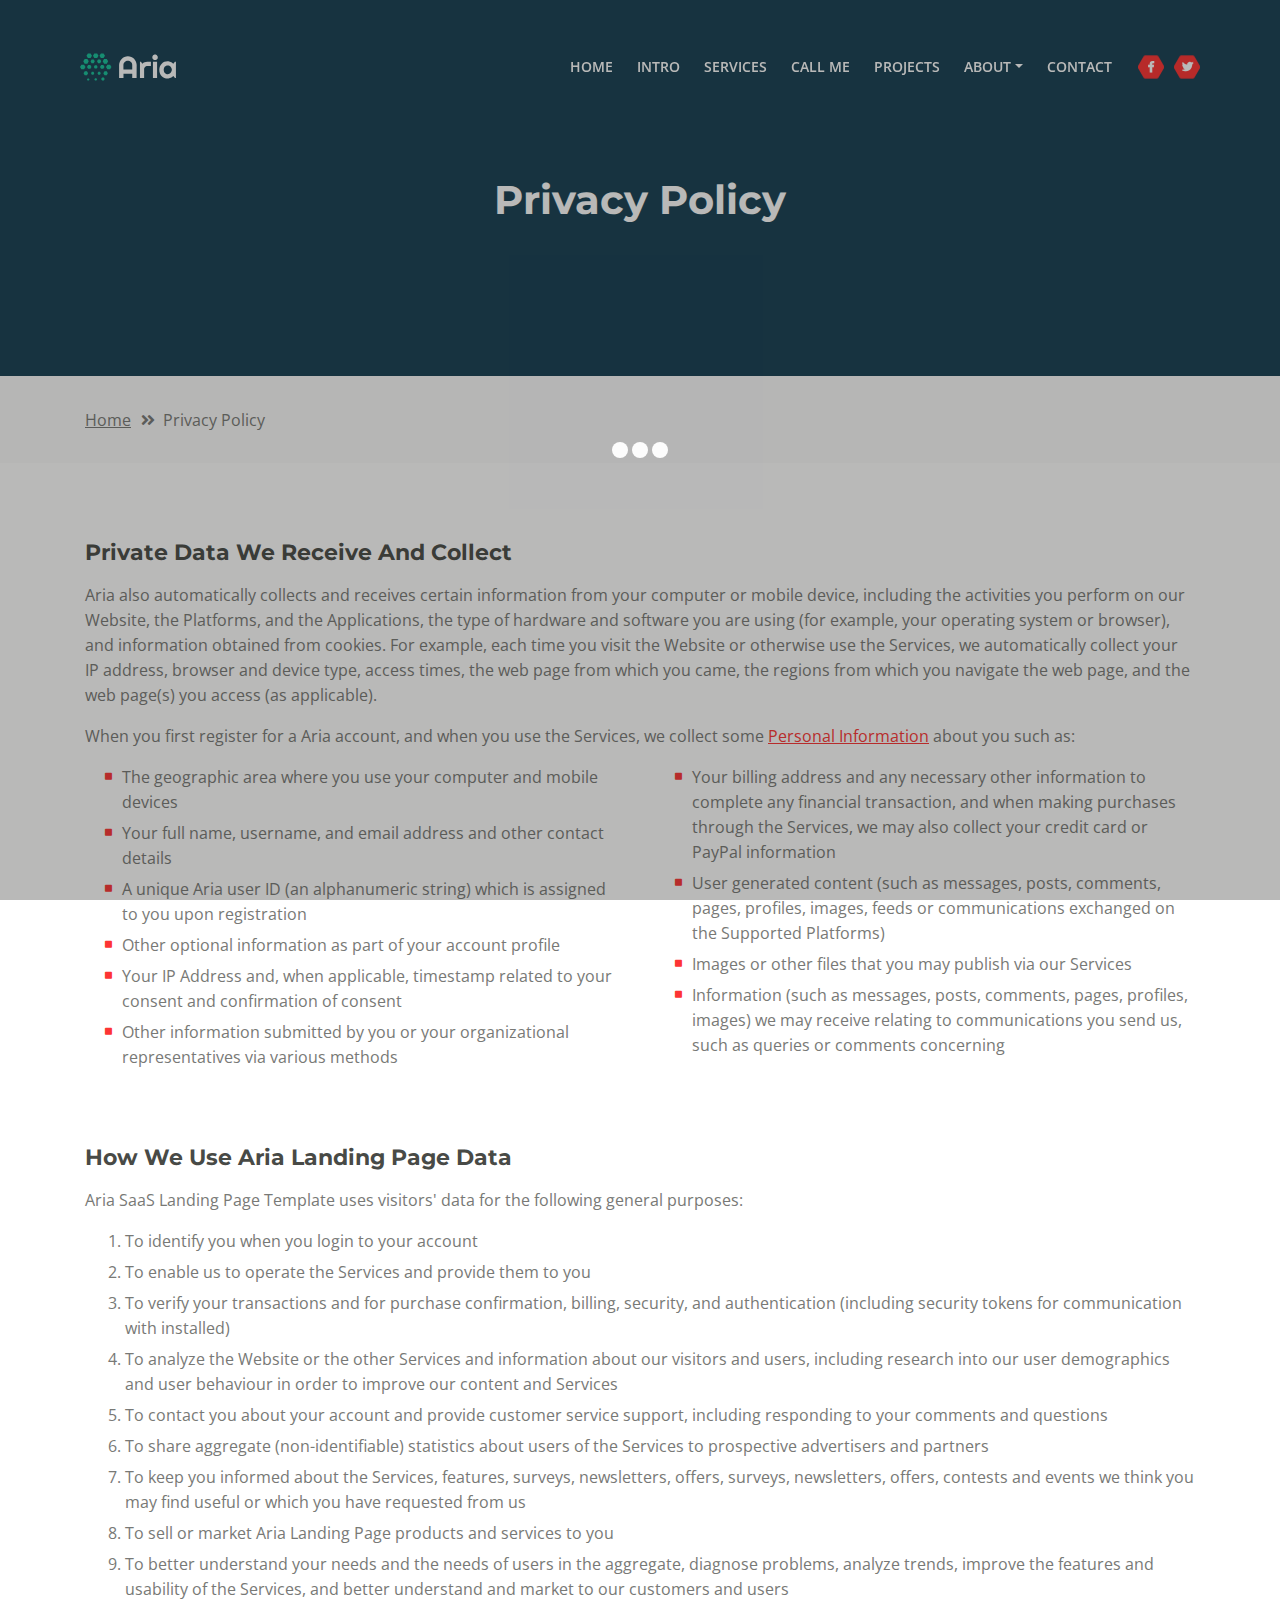
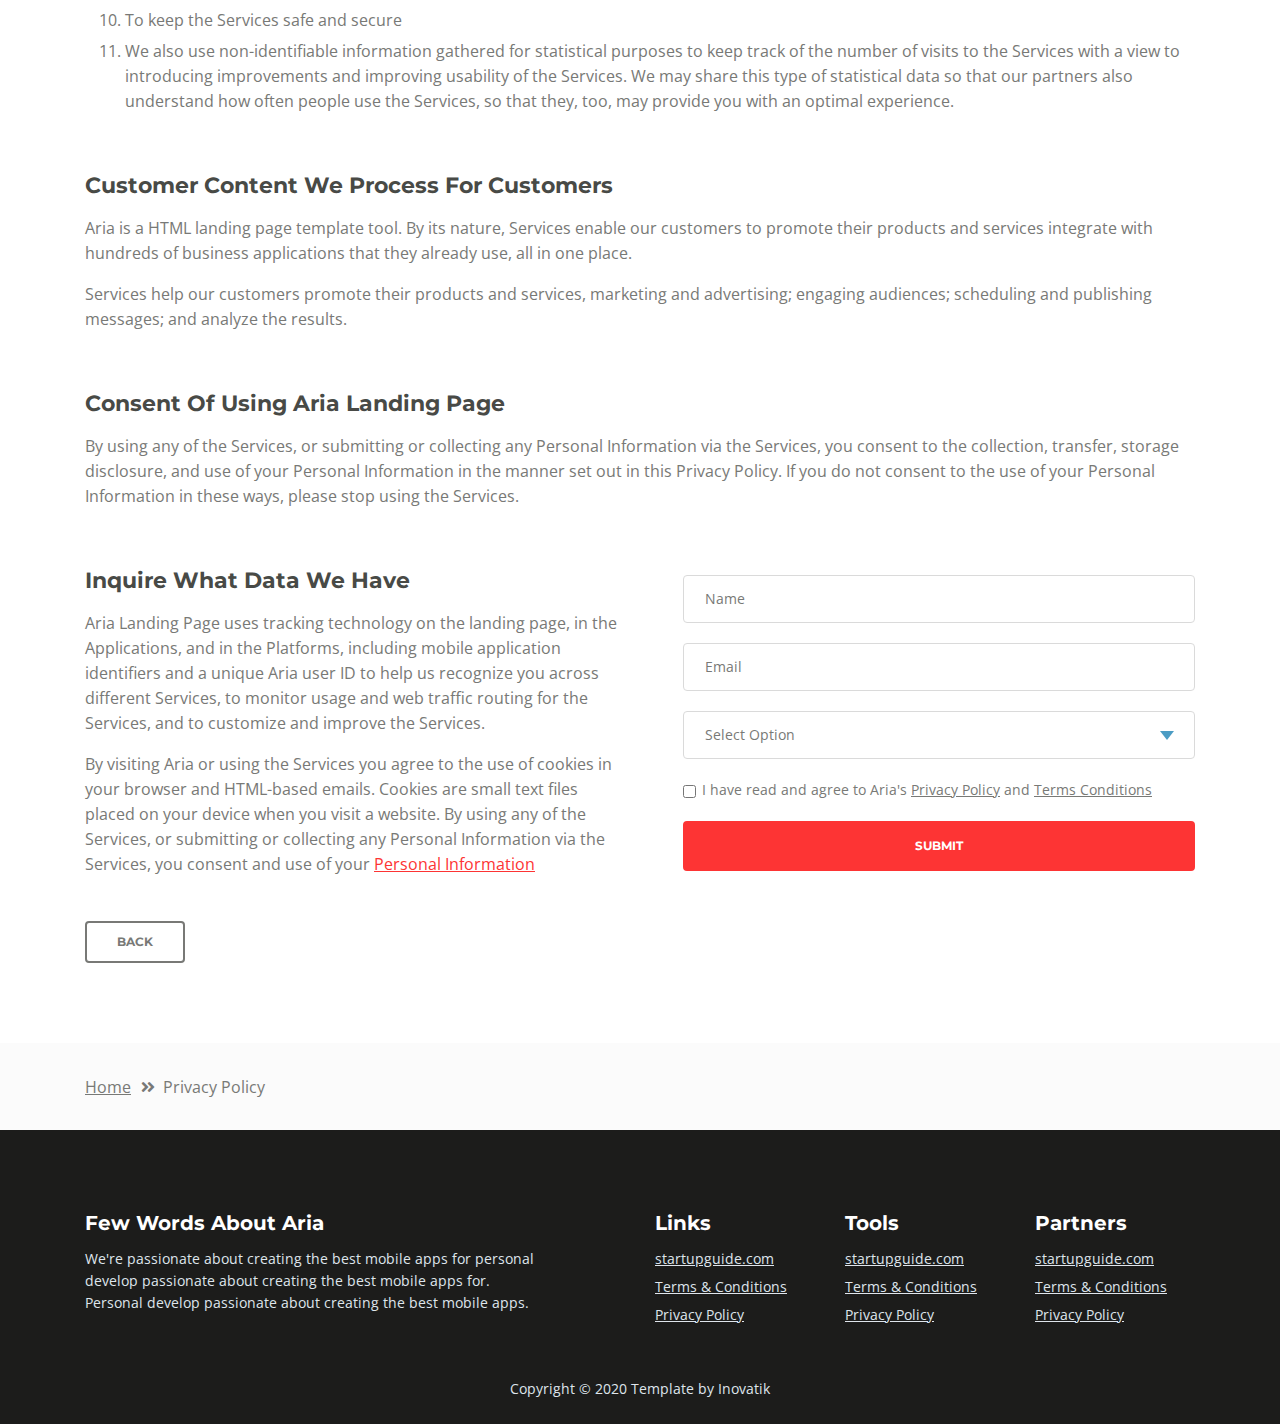
<file: privacy-policy.html>
<!DOCTYPE html>
<html lang="en">
<head>
    <meta charset="utf-8">
    <meta name="viewport" content="width=device-width, initial-scale=1, shrink-to-fit=no">

    <!-- SEO Meta Tags -->
    <meta name="description" content="Aria is a business focused HTML landing page template built with Bootstrap to help you create lead generation websites for companies and their services.">
    <meta name="author" content="Inovatik">

    <!-- OG Meta Tags to improve the way the post looks when you share the page on LinkedIn, Facebook, Google+ -->
	<meta property="og:site_name" content="" /> <!-- website name -->
	<meta property="og:site" content="" /> <!-- website link -->
	<meta property="og:title" content=""/> <!-- title shown in the actual shared post -->
	<meta property="og:description" content="" /> <!-- description shown in the actual shared post -->
	<meta property="og:image" content="" /> <!-- image link, make sure it's jpg -->
	<meta property="og:url" content="" /> <!-- where do you want your post to link to -->
	<meta property="og:type" content="article" />

    <!-- Website Title -->
    <title>IMQE - INSTITUTION OF MANUFACTURING AND QUALITY ENGINEERS</title>

    <!-- Styles -->
    <link href="https://fonts.googleapis.com/css?family=Montserrat:500,700&display=swap&subset=latin-ext" rel="stylesheet">
    <link href="https://fonts.googleapis.com/css?family=Open+Sans:400,400i,600&display=swap&subset=latin-ext" rel="stylesheet">
    <link href="css/bootstrap.css" rel="stylesheet">
    <link href="css/fontawesome-all.css" rel="stylesheet">
    <link href="css/swiper.css" rel="stylesheet">
	<link href="css/magnific-popup.css" rel="stylesheet">
    <link href="css/styles.css" rel="stylesheet">

	<!-- Favicon  -->
    <link rel="icon" href="images/favicon.png">
</head>
<body data-spy="scroll" data-target=".fixed-top">

    <!-- Preloader -->
	<div class="spinner-wrapper">
        <div class="spinner">
            <div class="bounce1"></div>
            <div class="bounce2"></div>
            <div class="bounce3"></div>
        </div>
    </div>
    <!-- end of preloader -->


    <!-- Navbar -->
    <nav class="navbar navbar-expand-md navbar-dark navbar-custom fixed-top">
        <!-- Text Logo - Use this if you don't have a graphic logo -->
        <!-- <a class="navbar-brand logo-text page-scroll" href="index.html">Aria</a> -->

        <!-- Image Logo -->
        <a class="navbar-brand logo-image" href="index.html"><img src="images/logo.svg" alt="alternative"></a>

        <!-- Mobile Menu Toggle Button -->
        <button class="navbar-toggler" type="button" data-toggle="collapse" data-target="#navbarsExampleDefault" aria-controls="navbarsExampleDefault" aria-expanded="false" aria-label="Toggle navigation">
            <span class="navbar-toggler-awesome fas fa-bars"></span>
            <span class="navbar-toggler-awesome fas fa-times"></span>
        </button>
        <!-- end of mobile menu toggle button -->

        <div class="collapse navbar-collapse" id="navbarsExampleDefault">
            <ul class="navbar-nav ml-auto">
                <li class="nav-item">
                    <a class="nav-link page-scroll" href="index.html#header">HOME <span class="sr-only">(current)</span></a>
                </li>
                <li class="nav-item">
                    <a class="nav-link page-scroll" href="index.html#intro">INTRO</a>
                </li>
                <li class="nav-item">
                    <a class="nav-link page-scroll" href="index.html#services">SERVICES</a>
                </li>
                <li class="nav-item">
                    <a class="nav-link page-scroll" href="index.html#callMe">CALL ME</a>
                </li>
                <li class="nav-item">
                    <a class="nav-link page-scroll" href="index.html#projects">PROJECTS</a>
                </li>

                <!-- Dropdown Menu -->
                <li class="nav-item dropdown">
                    <a class="nav-link dropdown-toggle page-scroll" href="index.html#about" id="navbarDropdown" role="button" aria-haspopup="true" aria-expanded="false">ABOUT</a>
                    <div class="dropdown-menu" aria-labelledby="navbarDropdown">
                        <a class="dropdown-item" href="terms-conditions.html"><span class="item-text">TERMS CONDITIONS</span></a>
                        <div class="dropdown-items-divide-hr"></div>
                        <a class="dropdown-item" href="privacy-policy.html"><span class="item-text">PRIVACY POLICY</span></a>
                    </div>
                </li>
                <!-- end of dropdown menu -->

                <li class="nav-item">
                    <a class="nav-link page-scroll" href="index.html#contact">CONTACT</a>
                </li>
            </ul>
            <span class="nav-item social-icons">
                <span class="fa-stack">
                    <a href="#your-link">
                        <span class="hexagon"></span>
                        <i class="fab fa-facebook-f fa-stack-1x"></i>
                    </a>
                </span>
                <span class="fa-stack">
                    <a href="#your-link">
                        <span class="hexagon"></span>
                        <i class="fab fa-twitter fa-stack-1x"></i>
                    </a>
                </span>
            </span>
        </div>
    </nav> <!-- end of navbar -->
    <!-- end of navbar -->


    <!-- Header -->
    <header id="header" class="ex-header">
        <div class="container">
            <div class="row">
                <div class="col-md-12">
                    <h1>Privacy Policy</h1>
                </div> <!-- end of col -->
            </div> <!-- end of row -->
        </div> <!-- end of container -->
    </header> <!-- end of ex-header -->
    <!-- end of header -->


    <!-- Breadcrumbs -->
    <div class="ex-basic-1">
        <div class="container">
            <div class="row">
                <div class="col-lg-12">
                    <div class="breadcrumbs">
                        <a href="index.html">Home</a><i class="fa fa-angle-double-right"></i><span>Privacy Policy</span>
                    </div> <!-- end of breadcrumbs -->
                </div> <!-- end of col -->
            </div> <!-- end of row -->
        </div> <!-- end of container -->
    </div> <!-- end of ex-basic-1 -->
    <!-- end of breadcrumbs -->


    <!-- Privacy Content -->
    <div class="ex-basic-2">
        <div class="container">
            <div class="row">
                <div class="col-lg-12">
                    <div class="text-container">
                        <h3>Private Data We Receive And Collect</h3>
                        <p>Aria also automatically collects and receives certain information from your computer or mobile device, including the activities you perform on our Website, the Platforms, and the Applications, the type of hardware and software you are using (for example, your operating system or browser), and information obtained from cookies. For example, each time you visit the Website or otherwise use the Services, we automatically collect your IP address, browser and device type, access times, the web page from which you came, the regions from which you navigate the web page, and the web page(s) you access (as applicable).</p>
                        <p>When you first register for a Aria account, and when you use the Services, we collect some <a class="green" href="#your-link">Personal Information</a> about you such as:</p>
                        <div class="row">
                            <div class="col-md-6">
                                <ul class="list-unstyled li-space-lg indent">
                                    <li class="media">
                                        <i class="fas fa-square"></i>
                                        <div class="media-body">The geographic area where you use your computer and mobile devices</div>
                                    </li>
                                    <li class="media">
                                        <i class="fas fa-square"></i>
                                        <div class="media-body">Your full name, username, and email address and other contact details</div>
                                    </li>
                                    <li class="media">
                                        <i class="fas fa-square"></i>
                                        <div class="media-body">A unique Aria user ID (an alphanumeric string) which is assigned to you upon registration</div>
                                    </li>
                                    <li class="media">
                                        <i class="fas fa-square"></i>
                                        <div class="media-body">Other optional information as part of your account profile</div>
                                    </li>
                                    <li class="media">
                                        <i class="fas fa-square"></i>
                                        <div class="media-body">Your IP Address and, when applicable, timestamp related to your consent and confirmation of consent</div>
                                    </li>
                                    <li class="media">
                                        <i class="fas fa-square"></i>
                                        <div class="media-body">Other information submitted by you or your organizational representatives via various methods</div>
                                    </li>
                                </ul>
                            </div> <!-- end of col -->

                            <div class="col-md-6">
                                <ul class="list-unstyled li-space-lg indent">
                                    <li class="media">
                                        <i class="fas fa-square"></i>
                                        <div class="media-body">Your billing address and any necessary other information to complete any financial transaction, and when making purchases through the Services, we may also collect your credit card or PayPal information</div>
                                    </li>
                                    <li class="media">
                                        <i class="fas fa-square"></i>
                                        <div class="media-body">User generated content (such as messages, posts, comments, pages, profiles, images, feeds or communications exchanged on the Supported Platforms)</div>
                                    </li>
                                    <li class="media">
                                        <i class="fas fa-square"></i>
                                        <div class="media-body">Images or other files that you may publish via our Services</div>
                                    </li>
                                    <li class="media">
                                        <i class="fas fa-square"></i>
                                        <div class="media-body">Information (such as messages, posts, comments, pages, profiles, images) we may receive relating to communications you send us, such as queries or comments concerning</div>
                                    </li>
                                </ul>
                            </div> <!-- end of col -->
                        </div> <!-- end of row -->
                    </div> <!-- end of text-container-->

                    <div class="text-container">
                        <h3>How We Use Aria Landing Page Data</h3>
                        <p>Aria SaaS Landing Page Template uses visitors' data for the following general purposes:</p>
                        <ol class="li-space-lg">
                            <li>To identify you when you login to your account</li>
                            <li>To enable us to operate the Services and provide them to you</li>
                            <li>To verify your transactions and for purchase confirmation, billing, security, and authentication (including security tokens for communication with installed)</li>
                            <li>To analyze the Website or the other Services and information about our visitors and users, including research into our user demographics and user behaviour in order to improve our content and Services</li>
                            <li>To contact you about your account and provide customer service support, including responding to your comments and questions</li>
                            <li>To share aggregate (non-identifiable) statistics about users of the Services to prospective advertisers and partners</li>
                            <li>To keep you informed about the Services, features, surveys, newsletters, offers, surveys, newsletters, offers, contests and events we think you may find useful or which you have requested from us</li>
                            <li>To sell or market Aria Landing Page products and services to you</li>
                            <li>To better understand your needs and the needs of users in the aggregate, diagnose problems, analyze trends, improve the features and usability of the Services, and better understand and market to our customers and users</li>
                            <li>To keep the Services safe and secure</li>
                            <li>We also use non-identifiable information gathered for statistical purposes to keep track of the number of visits to the Services with a view to introducing improvements and improving usability of the Services. We may share this type of statistical data so that our partners also understand how often people use the Services, so that they, too, may provide you with an optimal experience.</li>
                        </ol>
                    </div> <!-- end of text-container -->

                    <div class="text-container">
                        <h3>Customer Content We Process For Customers</h3>
                        <p>Aria is a HTML landing page template tool. By its nature, Services enable our customers to promote their products and services integrate with hundreds of business applications that they already use, all in one place.</p>
                        <p>Services help our customers promote their products and services, marketing and advertising; engaging audiences; scheduling and publishing messages; and analyze the results.</p>
                    </div> <!-- end of text container -->

                    <div class="text-container">
                        <h3>Consent Of Using Aria Landing Page</h3>
					    <p class="mb-5">By using any of the Services, or submitting or collecting any Personal Information via the Services, you consent to the collection, transfer, storage disclosure, and use of your Personal Information in the manner set out in this Privacy Policy. If you do not consent to the use of your Personal Information in these ways, please stop using the Services.</p>
                    </div> <!-- end of text-container -->

                    <div class="row">
                        <div class="col-md-6">
                            <div class="text-container last">
                                <h3>Inquire What Data We Have</h3>
                                <p>Aria Landing Page uses tracking technology on the landing page, in the Applications, and in the Platforms, including mobile application identifiers and a unique Aria user ID to help us recognize you across different Services, to monitor usage and web traffic routing for the Services, and to customize and improve the Services.</p>
                                <p> By visiting Aria or using the Services you agree to the use of cookies in your browser and HTML-based emails. Cookies are small text files placed on your device when you visit a website. By using any of the Services, or submitting or collecting any Personal Information via the Services, you consent and use of your <a class="green" href="#your-link">Personal Information</a></p>
                            </div> <!-- end of text container -->
                        </div> <!-- end of col-->
                        <div class="col-md-6">

                            <!-- Privacy Form -->
                            <div class="form-container">
                                <form id="privacyForm" data-toggle="validator" data-focus="false">
                                    <div class="form-group">
                                        <input type="text" class="form-control-input" id="pname" required>
                                        <label class="label-control" for="pname">Name</label>
                                        <div class="help-block with-errors"></div>
                                    </div>
                                    <div class="form-group">
                                        <input type="email" class="form-control-input" id="pemail" required>
                                        <label class="label-control" for="pemail">Email</label>
                                        <div class="help-block with-errors"></div>
                                    </div>
                                    <div class="form-group">
                                        <select class="form-control-select" id="pselect" required>
                                            <option class="select-option" value="" disabled selected>Select Option</option>
                                            <option class="select-option" value="Delete data">Delete my data</option>
                                            <option class="select-option" value="Show me data">Show me my data</option>
                                        </select>
                                        <div class="help-block with-errors"></div>
                                    </div>
                                    <div class="form-group checkbox">
                                        <input type="checkbox" id="pterms" value="Agreed-to-Terms" required>I have read and agree to Aria's <a href="privacy-policy.html">Privacy Policy</a> and <a href="terms-conditions.html">Terms Conditions</a>
                                        <div class="help-block with-errors"></div>
                                    </div>
                                    <div class="form-group">
                                        <button type="submit" class="form-control-submit-button">SUBMIT</button>
                                    </div>
                                    <div class="form-message">
                                        <div id="pmsgSubmit" class="h3 text-center hidden"></div>
                                    </div>
                                </form>
                            </div> <!-- end of form container -->
                            <!-- end of privacy form -->

                        </div> <!-- end of col-->
                    </div> <!-- end of row -->
                    <a class="btn-outline-reg back" href="index.html">BACK</a>
                </div> <!-- end of col-->
            </div> <!-- end of row -->
        </div> <!-- end of container -->
    </div> <!-- end of ex-basic-2 -->
    <!-- end of privacy content -->


    <!-- Breadcrumbs -->
    <div class="ex-basic-1">
        <div class="container">
            <div class="row">
                <div class="col-lg-12">
                    <div class="breadcrumbs">
                        <a href="index.html">Home</a><i class="fa fa-angle-double-right"></i><span>Privacy Policy</span>
                    </div> <!-- end of breadcrumbs -->
                </div> <!-- end of col -->
            </div> <!-- end of row -->
        </div> <!-- end of container -->
    </div> <!-- end of ex-basic-1 -->
    <!-- end of breadcrumbs -->


    <!-- Footer -->
    <div class="footer">
        <div class="container">
            <div class="row">
                <div class="col-md-6">
                    <div class="text-container about">
                        <h4>Few Words About Aria</h4>
                        <p class="white">We're passionate about creating the best mobile apps for personal develop passionate about creating the best mobile apps for. Personal develop passionate about creating the best mobile apps.</p>
                    </div> <!-- end of text-container -->
                </div> <!-- end of col -->
                <div class="col-md-2">
                    <div class="text-container">
                        <h4>Links</h4>
                        <ul class="list-unstyled li-space-lg white">
                            <li>
                                <a class="white" href="#your-link">startupguide.com</a>
                            </li>
                            <li>
                                <a class="white" href="terms-conditions.html">Terms & Conditions</a>
                            </li>
                            <li>
                                <a class="white" href="privacy-policy.html">Privacy Policy</a>
                            </li>
                        </ul>
                    </div> <!-- end of text-container -->
                </div> <!-- end of col -->
                <div class="col-md-2">
                    <div class="text-container">
                        <h4>Tools</h4>
                        <ul class="list-unstyled li-space-lg">
                            <li>
                                <a class="white" href="#your-link">startupguide.com</a>
                            </li>
                            <li>
                                <a class="white" href="terms-conditions.html">Terms & Conditions</a>
                            </li>
                            <li class="media">
                                <a class="white" href="privacy-policy.html">Privacy Policy</a>
                            </li>
                        </ul>
                    </div> <!-- end of text-container -->
                </div> <!-- end of col -->
                <div class="col-md-2">
                    <div class="text-container">
                        <h4>Partners</h4>
                        <ul class="list-unstyled li-space-lg">
                            <li>
                                <a class="white" href="#your-link">startupguide.com</a>
                            </li>
                            <li>
                                <a class="white" href="terms-conditions.html">Terms & Conditions</a>
                            </li>
                            <li>
                                <a class="white" href="privacy-policy.html">Privacy Policy</a>
                            </li>
                        </ul>
                    </div> <!-- end of text-container -->
                </div> <!-- end of col -->
            </div> <!-- end of row -->
        </div> <!-- end of container -->
    </div> <!-- end of footer -->
    <!-- end of footer -->


    <!-- Copyright -->
    <div class="copyright">
        <div class="container">
            <div class="row">
                <div class="col-lg-12">
                    <p class="p-small">Copyright © 2020 <a href="https://inovatik.com">Template by Inovatik</a></p>
                </div> <!-- end of col -->
            </div> <!-- enf of row -->
        </div> <!-- end of container -->
    </div> <!-- end of copyright -->
    <!-- end of copyright -->


    <!-- Scripts -->
    <script src="js/jquery.min.js"></script> <!-- jQuery for Bootstrap's JavaScript plugins -->
    <script src="js/popper.min.js"></script> <!-- Popper tooltip library for Bootstrap -->
    <script src="js/bootstrap.min.js"></script> <!-- Bootstrap framework -->
    <script src="js/jquery.easing.min.js"></script> <!-- jQuery Easing for smooth scrolling between anchors -->
    <script src="js/swiper.min.js"></script> <!-- Swiper for image and text sliders -->
    <script src="js/jquery.magnific-popup.js"></script> <!-- Magnific Popup for lightboxes -->
    <script src="js/morphext.min.js"></script> <!-- Morphtext rotating text in the header -->
    <script src="js/isotope.pkgd.min.js"></script> <!-- Isotope for filter -->
    <script src="js/validator.min.js"></script> <!-- Validator.js - Bootstrap plugin that validates forms -->
    <script src="js/scripts.js"></script> <!-- Custom scripts -->
</body>
</html>
</file>
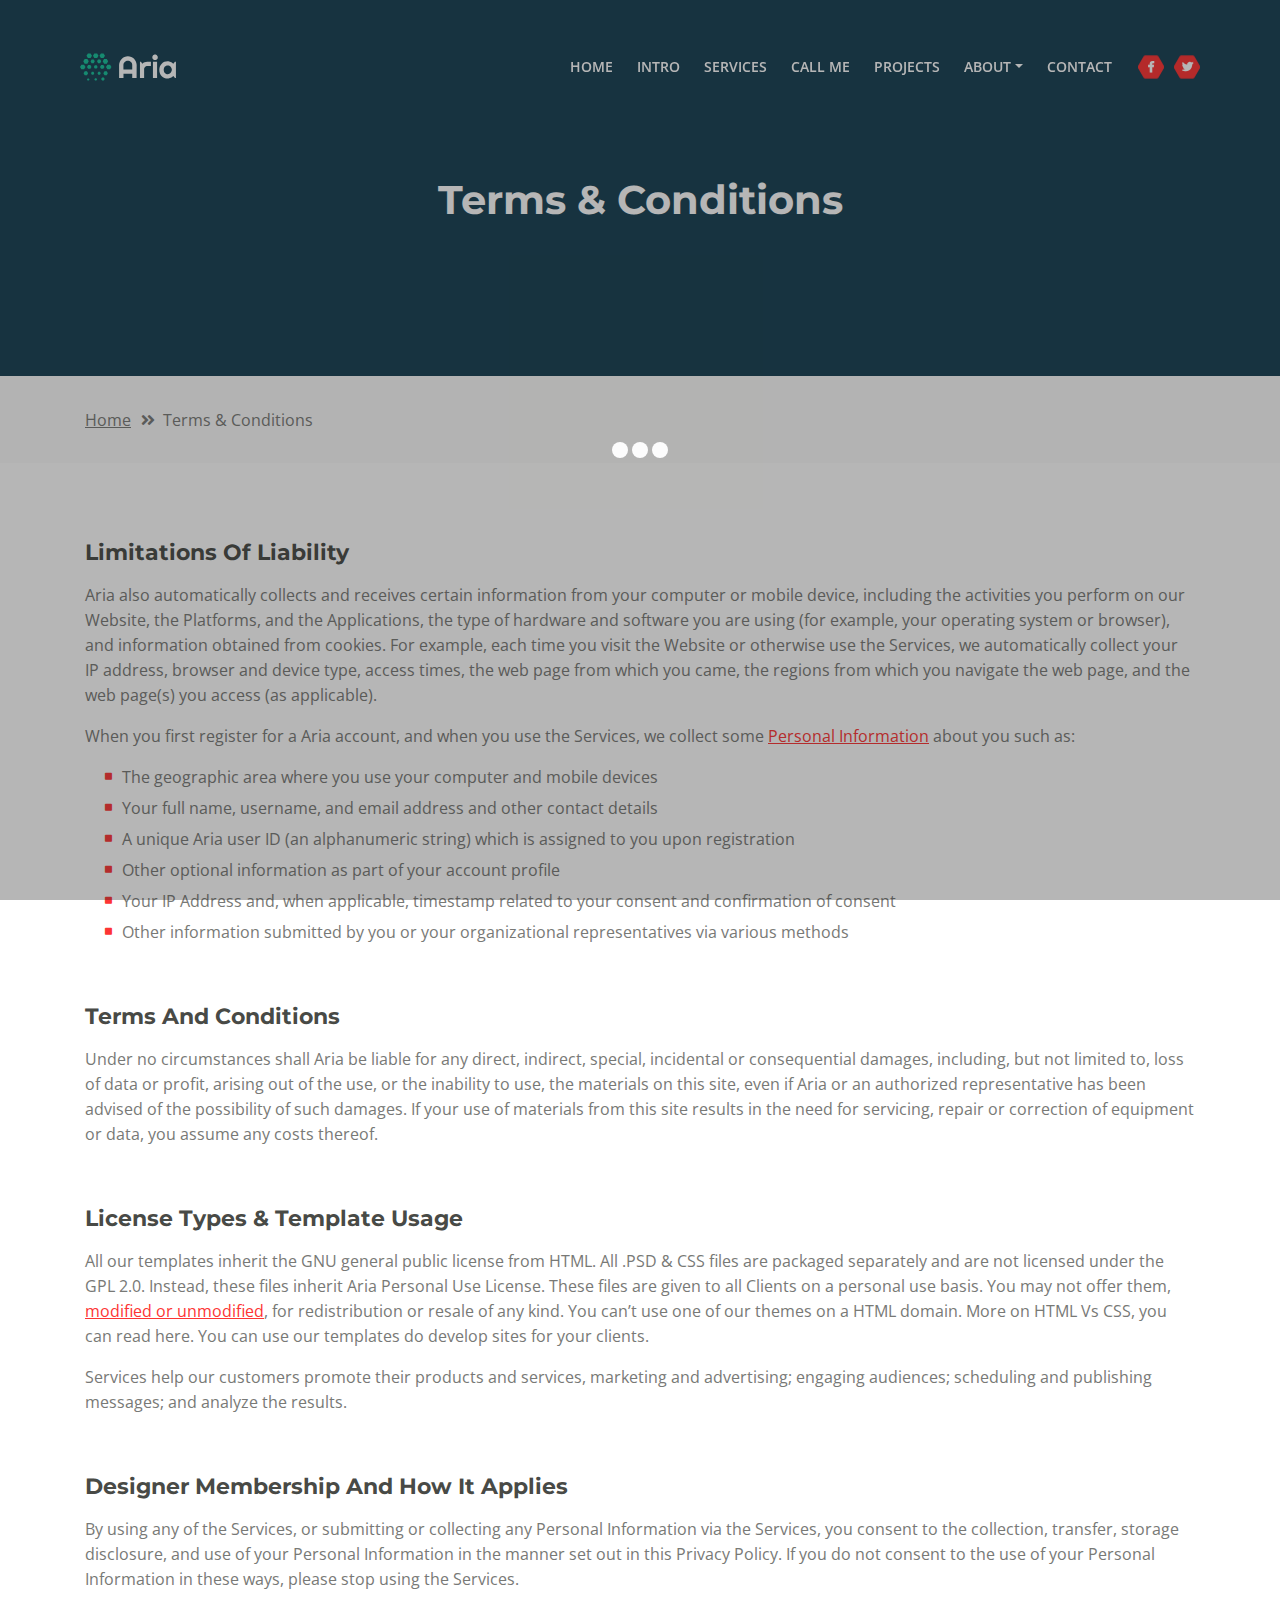
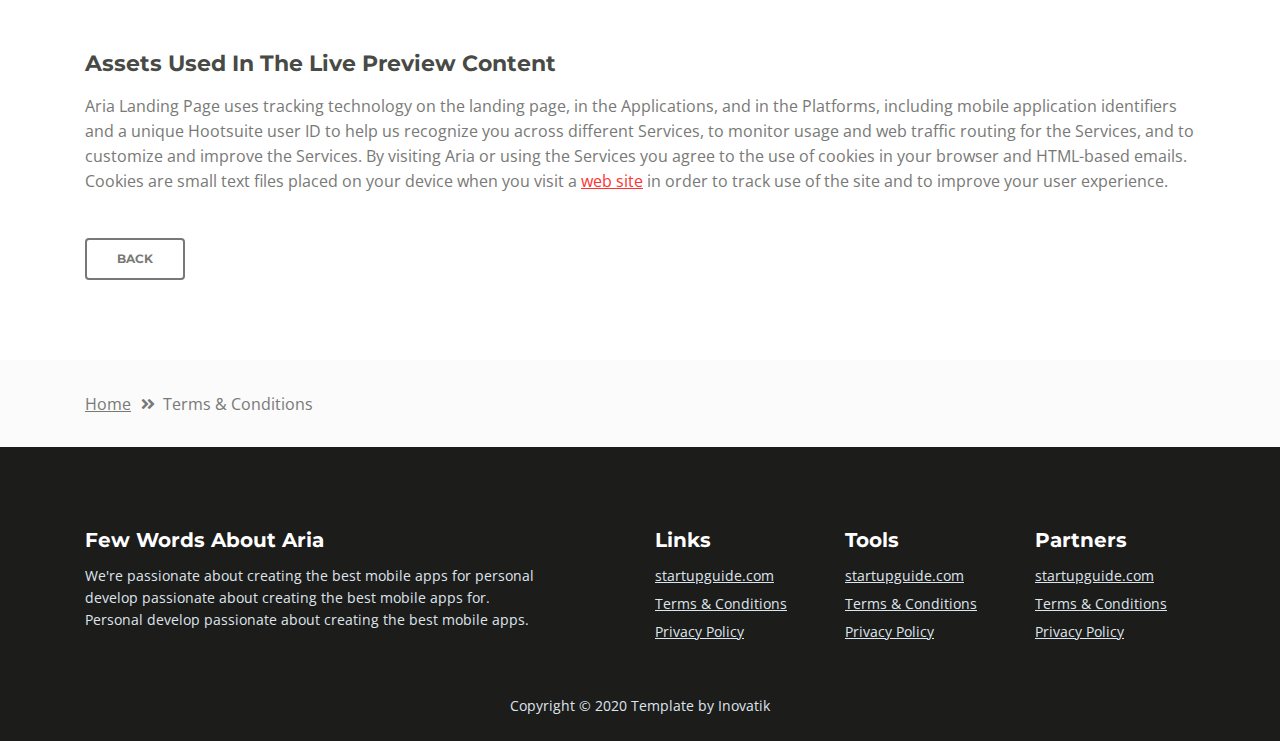
<file: terms-conditions.html>
<!DOCTYPE html>
<html lang="en">
<head>
    <meta charset="utf-8">
    <meta name="viewport" content="width=device-width, initial-scale=1, shrink-to-fit=no">
    
    <!-- SEO Meta Tags -->
    <meta name="description" content="Aria is a business focused HTML landing page template built with Bootstrap to help you create lead generation websites for companies and their services.">
    <meta name="author" content="Inovatik">

    <!-- OG Meta Tags to improve the way the post looks when you share the page on LinkedIn, Facebook, Google+ -->
	<meta property="og:site_name" content="" /> <!-- website name -->
	<meta property="og:site" content="" /> <!-- website link -->
	<meta property="og:title" content=""/> <!-- title shown in the actual shared post -->
	<meta property="og:description" content="" /> <!-- description shown in the actual shared post -->
	<meta property="og:image" content="" /> <!-- image link, make sure it's jpg -->
	<meta property="og:url" content="" /> <!-- where do you want your post to link to -->
	<meta property="og:type" content="article" />

    <!-- Website Title -->
    <title>Terms Conditions - Aria - Business HTML Landing Page Template</title>
    
    <!-- Styles -->
    <link href="https://fonts.googleapis.com/css?family=Montserrat:500,700&display=swap&subset=latin-ext" rel="stylesheet">
    <link href="https://fonts.googleapis.com/css?family=Open+Sans:400,400i,600&display=swap&subset=latin-ext" rel="stylesheet">
    <link href="css/bootstrap.css" rel="stylesheet">
    <link href="css/fontawesome-all.css" rel="stylesheet">
    <link href="css/swiper.css" rel="stylesheet">
	<link href="css/magnific-popup.css" rel="stylesheet">
    <link href="css/styles.css" rel="stylesheet">
	
	<!-- Favicon  -->
    <link rel="icon" href="images/favicon.png">
</head>
<body data-spy="scroll" data-target=".fixed-top">
    
    <!-- Preloader -->
	<div class="spinner-wrapper">
        <div class="spinner">
            <div class="bounce1"></div>
            <div class="bounce2"></div>
            <div class="bounce3"></div>
        </div>
    </div>
    <!-- end of preloader -->
    

    <!-- Navbar -->
    <nav class="navbar navbar-expand-md navbar-dark navbar-custom fixed-top">
        <!-- Text Logo - Use this if you don't have a graphic logo -->
        <!-- <a class="navbar-brand logo-text page-scroll" href="index.html">Aria</a> -->

        <!-- Image Logo -->
        <a class="navbar-brand logo-image" href="index.html"><img src="images/logo.svg" alt="alternative"></a>
        
        <!-- Mobile Menu Toggle Button -->
        <button class="navbar-toggler" type="button" data-toggle="collapse" data-target="#navbarsExampleDefault" aria-controls="navbarsExampleDefault" aria-expanded="false" aria-label="Toggle navigation">
            <span class="navbar-toggler-awesome fas fa-bars"></span>
            <span class="navbar-toggler-awesome fas fa-times"></span>
        </button>
        <!-- end of mobile menu toggle button -->

        <div class="collapse navbar-collapse" id="navbarsExampleDefault">
            <ul class="navbar-nav ml-auto">
                <li class="nav-item">
                    <a class="nav-link page-scroll" href="index.html#header">HOME <span class="sr-only">(current)</span></a>
                </li>
                <li class="nav-item">
                    <a class="nav-link page-scroll" href="index.html#intro">INTRO</a>
                </li>
                <li class="nav-item">
                    <a class="nav-link page-scroll" href="index.html#services">SERVICES</a>
                </li>
                <li class="nav-item">
                    <a class="nav-link page-scroll" href="index.html#callMe">CALL ME</a>
                </li>
                <li class="nav-item">
                    <a class="nav-link page-scroll" href="index.html#projects">PROJECTS</a>
                </li>

                <!-- Dropdown Menu -->          
                <li class="nav-item dropdown">
                    <a class="nav-link dropdown-toggle page-scroll" href="index.html#about" id="navbarDropdown" role="button" aria-haspopup="true" aria-expanded="false">ABOUT</a>
                    <div class="dropdown-menu" aria-labelledby="navbarDropdown">
                        <a class="dropdown-item" href="terms-conditions.html"><span class="item-text">TERMS CONDITIONS</span></a>
                        <div class="dropdown-items-divide-hr"></div>
                        <a class="dropdown-item" href="privacy-policy.html"><span class="item-text">PRIVACY POLICY</span></a>
                    </div>
                </li>
                <!-- end of dropdown menu -->

                <li class="nav-item">
                    <a class="nav-link page-scroll" href="index.html#contact">CONTACT</a>
                </li>
            </ul>
            <span class="nav-item social-icons">
                <span class="fa-stack">
                    <a href="#your-link">
                        <span class="hexagon"></span>
                        <i class="fab fa-facebook-f fa-stack-1x"></i>
                    </a>
                </span>
                <span class="fa-stack">
                    <a href="#your-link">
                        <span class="hexagon"></span>
                        <i class="fab fa-twitter fa-stack-1x"></i>
                    </a>
                </span>
            </span>
        </div>
    </nav> <!-- end of navbar -->
    <!-- end of navbar -->


    <!-- Header -->
    <header id="header" class="ex-header">
        <div class="container">
            <div class="row">
                <div class="col-lg-12">
                    <h1>Terms & Conditions</h1>
                </div> <!-- end of col -->
            </div> <!-- end of row -->
        </div> <!-- end of container -->
    </header> <!-- end of ex-header -->
    <!-- end of header -->


    <!-- Breadcrumbs -->
    <div class="ex-basic-1">
        <div class="container">
            <div class="row">
                <div class="col-lg-12">
                    <div class="breadcrumbs">
                        <a href="index.html">Home</a><i class="fa fa-angle-double-right"></i><span>Terms & Conditions</span>
                    </div> <!-- end of breadcrumbs -->
                </div> <!-- end of col -->
            </div> <!-- end of row -->
        </div> <!-- end of container -->
    </div> <!-- end of ex-basic-1 -->
    <!-- end of breadcrumbs -->


    <!-- Terms Content -->
    <div class="ex-basic-2">
        <div class="container">
            <div class="row">
                <div class="col-lg-12">
                    <div class="text-container">
                        <h3>Limitations Of Liability</h3>
                        <p>Aria also automatically collects and receives certain information from your computer or mobile device, including the activities you perform on our Website, the Platforms, and the Applications, the type of hardware and software you are using (for example, your operating system or browser), and information obtained from cookies. For example, each time you visit the Website or otherwise use the Services, we automatically collect your IP address, browser and device type, access times, the web page from which you came, the regions from which you navigate the web page, and the web page(s) you access (as applicable).</p>
                        <p>When you first register for a Aria account, and when you use the Services, we collect some <a class="green" href="#your-link">Personal Information</a> about you such as:</p>
                        <ul class="list-unstyled li-space-lg indent">
                            <li class="media">
                                <i class="fas fa-square"></i>
                                <div class="media-body">The geographic area where you use your computer and mobile devices</div>
                            </li>
                            <li class="media">
                                <i class="fas fa-square"></i>
                                <div class="media-body">Your full name, username, and email address and other contact details</div>
                            </li>
                            <li class="media">
                                <i class="fas fa-square"></i>
                                <div class="media-body">A unique Aria user ID (an alphanumeric string) which is assigned to you upon registration</div>
                            </li>
                            <li class="media">
                                <i class="fas fa-square"></i>
                                <div class="media-body">Other optional information as part of your account profile</div>
                            </li>
                            <li class="media">
                                <i class="fas fa-square"></i>
                                <div class="media-body">Your IP Address and, when applicable, timestamp related to your consent and confirmation of consent</div>
                            </li>
                            <li class="media">
                                <i class="fas fa-square"></i>
                                <div class="media-body">Other information submitted by you or your organizational representatives via various methods</div>
                            </li>
                        </ul>
                    </div> <!-- end of text-container -->
                    
                    <div class="text-container">
                        <h3>Terms And Conditions</h3>
                        <p>Under no circumstances shall Aria be liable for any direct, indirect, special, incidental or consequential damages, including, but not limited to, loss of data or profit, arising out of the use, or the inability to use, the materials on this site, even if Aria or an authorized representative has been advised of the possibility of such damages. If your use of materials from this site results in the need for servicing, repair or correction of equipment or data, you assume any costs thereof.</p>
                    </div> <!-- end of text-container -->

                    <div class="text-container">
                        <h3>License Types & Template Usage</h3>
                        <p>All our templates inherit the GNU general public license from HTML. All .PSD & CSS files are packaged separately and are not licensed under the GPL 2.0. Instead, these files inherit Aria Personal Use License. These files are given to all Clients on a personal use basis. You may not offer them, <a class="green" href="#your-link">modified or unmodified</a>, for redistribution or resale of any kind. You can’t use one of our themes on a HTML domain. More on HTML Vs CSS, you can read here. You can use our templates do develop sites for your clients.</p>
                        <p>Services help our customers promote their products and services, marketing and advertising; engaging audiences; scheduling and publishing messages; and analyze the results.</p>
                    </div> <!-- end of text-container -->

                    <div class="text-container">
                        <h3>Designer Membership And How It Applies</h3>
                        <p>By using any of the Services, or submitting or collecting any Personal Information via the Services, you consent to the collection, transfer, storage disclosure, and use of your Personal Information in the manner set out in this Privacy Policy. If you do not consent to the use of your Personal Information in these ways, please stop using the Services.</p>
                    </div> <!-- end of text-container -->
                    
                    <div class="text-container last">
                        <h3>Assets Used In The Live Preview Content</h3>
                        <p>Aria Landing Page uses tracking technology on the landing page, in the Applications, and in the Platforms, including mobile application identifiers and a unique Hootsuite user ID to help us recognize you across different Services, to monitor usage and web traffic routing for the Services, and to customize and improve the Services. By visiting Aria or using the Services you agree to the use of cookies in your browser and HTML-based emails. Cookies are small text files placed on your device when you visit a <a class="green" href="#your-link">web site</a> in order to track use of the site and to improve your user experience.</p>
                        <a class="btn-outline-reg" href="index.html">BACK</a>
                    </div> <!-- end of text-container -->
                </div>
            </div> <!-- end of row -->
        </div> <!-- end of container -->
    </div> <!-- end of ex-basic -->
    <!-- end of terms content -->

    
    <!-- Breadcrumbs -->
    <div class="ex-basic-1">
        <div class="container">
            <div class="row">
                <div class="col-lg-12">
                    <div class="breadcrumbs">
                        <a href="index.html">Home</a><i class="fa fa-angle-double-right"></i><span>Terms & Conditions</span>
                    </div> <!-- end of breadcrumbs -->
                </div> <!-- end of col -->
            </div> <!-- end of row -->
        </div> <!-- end of container -->
    </div> <!-- end of ex-basic-1 -->
    <!-- end of breadcrumbs -->


    <!-- Footer -->
    <div class="footer">
        <div class="container">
            <div class="row">
                <div class="col-md-6">
                    <div class="text-container about">
                        <h4>Few Words About Aria</h4>
                        <p class="white">We're passionate about creating the best mobile apps for personal develop passionate about creating the best mobile apps for. Personal develop passionate about creating the best mobile apps.</p>
                    </div> <!-- end of text-container -->
                </div> <!-- end of col -->
                <div class="col-md-2">
                    <div class="text-container">
                        <h4>Links</h4>
                        <ul class="list-unstyled li-space-lg white">
                            <li>
                                <a class="white" href="#your-link">startupguide.com</a>
                            </li>
                            <li>
                                <a class="white" href="terms-conditions.html">Terms & Conditions</a>
                            </li>
                            <li>
                                <a class="white" href="privacy-policy.html">Privacy Policy</a>
                            </li>
                        </ul>
                    </div> <!-- end of text-container -->
                </div> <!-- end of col -->
                <div class="col-md-2">
                    <div class="text-container">
                        <h4>Tools</h4>
                        <ul class="list-unstyled li-space-lg">
                            <li>
                                <a class="white" href="#your-link">startupguide.com</a>
                            </li>
                            <li>
                                <a class="white" href="terms-conditions.html">Terms & Conditions</a>
                            </li>
                            <li class="media">
                                <a class="white" href="privacy-policy.html">Privacy Policy</a>
                            </li>
                        </ul>
                    </div> <!-- end of text-container -->
                </div> <!-- end of col -->
                <div class="col-md-2">
                    <div class="text-container">
                        <h4>Partners</h4>
                        <ul class="list-unstyled li-space-lg">
                            <li>
                                <a class="white" href="#your-link">startupguide.com</a>
                            </li>
                            <li>
                                <a class="white" href="terms-conditions.html">Terms & Conditions</a>
                            </li>
                            <li>
                                <a class="white" href="privacy-policy.html">Privacy Policy</a>
                            </li>
                        </ul>
                    </div> <!-- end of text-container -->
                </div> <!-- end of col -->
            </div> <!-- end of row -->
        </div> <!-- end of container -->
    </div> <!-- end of footer -->  
    <!-- end of footer -->


    <!-- Copyright -->
    <div class="copyright">
        <div class="container">
            <div class="row">
                <div class="col-lg-12">
                    <p class="p-small">Copyright © 2020 <a href="https://inovatik.com">Template by Inovatik</a></p>
                </div> <!-- end of col -->
            </div> <!-- enf of row -->
        </div> <!-- end of container -->
    </div> <!-- end of copyright --> 
    <!-- end of copyright -->

	
    <!-- Scripts -->
    <script src="js/jquery.min.js"></script> <!-- jQuery for Bootstrap's JavaScript plugins -->
    <script src="js/popper.min.js"></script> <!-- Popper tooltip library for Bootstrap -->
    <script src="js/bootstrap.min.js"></script> <!-- Bootstrap framework -->
    <script src="js/jquery.easing.min.js"></script> <!-- jQuery Easing for smooth scrolling between anchors -->
    <script src="js/swiper.min.js"></script> <!-- Swiper for image and text sliders -->
    <script src="js/jquery.magnific-popup.js"></script> <!-- Magnific Popup for lightboxes -->
    <script src="js/morphext.min.js"></script> <!-- Morphtext rotating text in the header -->
    <script src="js/isotope.pkgd.min.js"></script> <!-- Isotope for filter -->
    <script src="js/validator.min.js"></script> <!-- Validator.js - Bootstrap plugin that validates forms -->
    <script src="js/scripts.js"></script> <!-- Custom scripts -->
</body>
</html>
</file>
<file: css/styles.css>
/* Template: Aria - Business HTML Landing Page Template
   Author: Inovatik
   Created: Jul 2019
   Description: Master CSS file
*/

/*****************************************
Table Of Contents:

01. General Styles
02. Preloader
03. Navigation
04. Header
05. Intro
06. Description
07. Services
08. Details 1
09. Details 2
10. Testimonials
11. Call Me
12. Projects
13. Project Lightboxes
14. Team
15. About
16. Contact
17. Footer
18. Copyright
19. Back To Top Button
20. Extra Pages
21. Media Queries
******************************************/

/*****************************************
Colors:

- Backgrounds - light gray #fbfbfb
- Background - dark blue #153e52
- Backgrounds navbar, footer - dark gray #1c1c1b
- Buttons, bullets, icons - green #fd3434
- Headings text - black #484a46
- Body text - gray #787976
- Body text - light gray #dfe5ec
******************************************/


/******************************/
/*     01. General Styles     */
/******************************/
body,
html {
    width: 100%;
	height: 100%;
}

body, p {
	color: #787976;
	font: 400 1rem/1.5625rem "Open Sans", sans-serif;
}

.p-large {
	font: 400 1.125rem/1.625rem "Open Sans", sans-serif;
}

.p-small {
	font: 400 0.875rem/1.375rem "Open Sans", sans-serif;
}

.p-heading {
	margin-bottom: 3.5rem;
	text-align: center;
}

.li-space-lg li {
	margin-bottom: 0.375rem;
}

.indent {
	padding-left: 1.25rem;
}

h1 {
	color: #484a46;
	font: 700 2.5rem/3rem "Montserrat", sans-serif;
}

h2 {
	color: #484a46;
	font: 700 1.75rem/2.125rem "Montserrat", sans-serif;
}

h3 {
	color: #484a46;
	font: 700 1.375rem/1.75rem "Montserrat", sans-serif;
}

h4 {
	color: #484a46;
	font: 700 1.25rem/1.625rem "Montserrat", sans-serif;
}

h5 {
	color: #484a46;
	font: 700 1.125rem/1.5rem "Montserrat", sans-serif;
}

h6 {
	color: #484a46;
	font: 700 1rem/1.375rem "Montserrat", sans-serif;
}

a {
	color: #787976;
	text-decoration: underline;
}

a:hover {
	color: #787976;
	text-decoration: underline;
}

a.green {
	color: #fd3434;
}

a.white,
.white {
	color: #dfe5ec;
}

.testimonial-text {
	font-style: italic;
}

.testimonial-author {
	font: 700 1rem/1.375rem "Montserrat", sans-serif;
}

strong {
	color: #484a46;
}

.section-title {
	color: #fd3434;
	font: 500 0.8125rem/1.125rem "Montserrat", sans-serif;
}

.btn-solid-reg {
	display: inline-block;
	padding: 1.1875rem 1.875rem 1.1875rem 1.875rem;
	border: 0.125rem solid #fd3434;
	border-radius: 0.25rem;
	background-color: #fd3434;
	color: #fff;
	font: 700 0.75rem/0 "Montserrat", sans-serif;
	text-decoration: none;
	transition: all 0.2s;
}

.btn-solid-reg:hover {
	background-color: transparent;
	color: #fd3434;
	text-decoration: none;
}

.btn-solid-lg {
	display: inline-block;
	padding: 1.375rem 2.125rem 1.375rem 2.125rem;
	border: 0.125rem solid #fd3434;
	border-radius: 0.25rem;
	background-color: #fd3434;
	color: #fff;
	font: 700 0.75rem/0 "Montserrat", sans-serif;
	text-decoration: none;
	transition: all 0.2s;
}

.btn-solid-lg:hover {
	background-color: transparent;
	color: #fd3434;
	text-decoration: none;
}

.btn-outline-reg {
	display: inline-block;
	padding: 1.1875rem 1.875rem 1.1875rem 1.875rem;
	border: 0.125rem solid #787976;
	border-radius: 0.25rem;
	background-color: transparent;
	color: #787976;
	font: 700 0.75rem/0 "Montserrat", sans-serif;
	text-decoration: none;
	transition: all 0.2s;
}

.btn-outline-reg:hover {
	background-color: #787976;
	color: #fff;
	text-decoration: none;
}

.btn-outline-lg {
	display: inline-block;
	padding: 1.375rem 2.125rem 1.375rem 2.125rem;
	border: 0.125rem solid #787976;
	border-radius: 0.25rem;
	background-color: transparent;
	color: #787976;
	font: 700 0.75rem/0 "Montserrat", sans-serif;
	text-decoration: none;
	transition: all 0.2s;
}

.btn-outline-lg:hover {
	background-color: #787976;
	color: #fff;
	text-decoration: none;
}

.btn-outline-sm {
	display: inline-block;
	padding: 1rem 1.625rem 0.9375rem 1.625rem;
	border: 0.125rem solid #787976;
	border-radius: 0.25rem;
	background-color: transparent;
	color: #787976;
	font: 700 0.75rem/0 "Montserrat", sans-serif;
	text-decoration: none;
	transition: all 0.2s;
}

.btn-outline-sm:hover {
	background-color: #787976;
	color: #fff;
	text-decoration: none;
}

.form-group {
	position: relative;
	margin-bottom: 1.25rem;
}

.form-group.has-error.has-danger {
	margin-bottom: 0.625rem;
}

.form-group.has-error.has-danger .help-block.with-errors ul {
	margin-top: 0.375rem;
}

.label-control {
	position: absolute;
	top: 0.8125rem;
	left: 1.375rem;
	color: #787976;
	opacity: 1;
	font: 400 0.875rem/1.375rem "Open Sans", sans-serif;
	cursor: text;
	transition: all 0.2s ease;
}

/* IE10+ hack to solve lower label text position compared to the rest of the browsers */
@media screen and (-ms-high-contrast: active), screen and (-ms-high-contrast: none) {
	.label-control {
		top: 0.9375rem;
	}
}

.form-control-input:focus + .label-control,
.form-control-input.notEmpty + .label-control,
.form-control-textarea:focus + .label-control,
.form-control-textarea.notEmpty + .label-control {
	top: 0.125rem;
	opacity: 1;
	font-size: 0.75rem;
	font-weight: 500;
}

.form-control-input,
.form-control-select {
	display: block; /* needed for proper display of the label in Firefox, IE, Edge */
	width: 100%;
	padding-top: 1.25rem;
	padding-bottom: 0.25rem;
	padding-left: 1.3125rem;
	border: 1px solid #dadada;
	border-radius: 0.25rem;
	background-color: #fff;
	color: #787976;
	font: 400 0.875rem/1.375rem "Open Sans", sans-serif;
	transition: all 0.2s;
	-webkit-appearance: none; /* removes inner shadow on form inputs on ios safari */
}

.form-control-select {
	padding-top: 0.5rem;
	padding-bottom: 0.5rem;
	height: 3rem;
}

/* IE10+ hack to solve lower label text position compared to the rest of the browsers */
@media screen and (-ms-high-contrast: active), screen and (-ms-high-contrast: none) {
	.form-control-input {
		padding-top: 1.25rem;
		padding-bottom: 0.75rem;
		line-height: 1.75rem;
	}

	.form-control-select {
		padding-top: 0.875rem;
		padding-bottom: 0.75rem;
		height: 3.125rem;
		line-height: 2.125rem;
	}
}

select {
    /* you should keep these first rules in place to maintain cross-browser behavior */
    -webkit-appearance: none;
	-moz-appearance: none;
	-ms-appearance: none;
    -o-appearance: none;
    appearance: none;
    background-image: url('../images/down-arrow.png');
    background-position: 96% 50%;
    background-repeat: no-repeat;
    outline: none;
}

select::-ms-expand {
    display: none; /* removes the ugly default down arrow on select form field in IE11 */
}

.form-control-textarea {
	display: block; /* used to eliminate a bottom gap difference between Chrome and IE/FF */
	width: 100%;
	height: 8rem; /* used instead of html rows to normalize height between Chrome and IE/FF */
	padding-top: 1.25rem;
	padding-left: 1.3125rem;
	border: 1px solid #dadada;
	border-radius: 0.25rem;
	background-color: #fff;
	color: #787976;
	font: 400 1rem/1.5625rem "Open Sans", sans-serif;
	transition: all 0.2s;
}

.form-control-input:focus,
.form-control-select:focus,
.form-control-textarea:focus {
	border: 1px solid #a1a1a1;
	outline: none; /* Removes blue border on focus */
}

.form-control-input:hover,
.form-control-select:hover,
.form-control-textarea:hover {
	border: 1px solid #a1a1a1;
}

.checkbox {
	font: 400 0.875rem/1.375rem "Open Sans", sans-serif;
}

input[type='checkbox'] {
	vertical-align: -15%;
	margin-right: 0.375rem;
}

/* IE10+ hack to raise checkbox field position compared to the rest of the browsers */
@media screen and (-ms-high-contrast: active), screen and (-ms-high-contrast: none) {
	input[type='checkbox'] {
		vertical-align: -9%;
	}
}

.form-control-submit-button {
	display: inline-block;
	width: 100%;
	height: 3.125rem;
	border: 0.125rem solid #fd3434;
	border-radius: 0.25rem;
	background-color: #fd3434;
	color: #fff;
	font: 700 0.75rem/1.75rem "Montserrat", sans-serif;
	cursor: pointer;
	transition: all 0.2s;
}

.form-control-submit-button:hover {
	background-color: transparent;
	color: #fd3434;
}

/* Form Success And Error Message Formatting */
#lmsgSubmit.h3.text-center.tada.animated,
#cmsgSubmit.h3.text-center.tada.animated,
#pmsgSubmit.h3.text-center.tada.animated,
#lmsgSubmit.h3.text-center,
#cmsgSubmit.h3.text-center,
#pmsgSubmit.h3.text-center {
	display: block;
	margin-bottom: 0;
	color: #b93636;
	font: 400 1.125rem/1rem "Open Sans", sans-serif;
}

.help-block.with-errors .list-unstyled {
	color: #787976;
	font-size: 0.75rem;
	line-height: 1.125rem;
	text-align: left;
}

.help-block.with-errors ul {
	margin-bottom: 0;
}
/* end of form success and error message formatting */

/* Form Success And Error Message Animation - Animate.css */
@-webkit-keyframes tada {
	from {
		-webkit-transform: scale3d(1, 1, 1);
		-ms-transform: scale3d(1, 1, 1);
		transform: scale3d(1, 1, 1);
	}
	10%, 20% {
		-webkit-transform: scale3d(.9, .9, .9) rotate3d(0, 0, 1, -3deg);
		-ms-transform: scale3d(.9, .9, .9) rotate3d(0, 0, 1, -3deg);
		transform: scale3d(.9, .9, .9) rotate3d(0, 0, 1, -3deg);
	}
	30%, 50%, 70%, 90% {
		-webkit-transform: scale3d(1.1, 1.1, 1.1) rotate3d(0, 0, 1, 3deg);
		-ms-transform: scale3d(1.1, 1.1, 1.1) rotate3d(0, 0, 1, 3deg);
		transform: scale3d(1.1, 1.1, 1.1) rotate3d(0, 0, 1, 3deg);
	}
	40%, 60%, 80% {
		-webkit-transform: scale3d(1.1, 1.1, 1.1) rotate3d(0, 0, 1, -3deg);
		-ms-transform: scale3d(1.1, 1.1, 1.1) rotate3d(0, 0, 1, -3deg);
		transform: scale3d(1.1, 1.1, 1.1) rotate3d(0, 0, 1, -3deg);
	}
	to {
		-webkit-transform: scale3d(1, 1, 1);
		-ms-transform: scale3d(1, 1, 1);
		transform: scale3d(1, 1, 1);
	}
}

@keyframes tada {
	from {
		-webkit-transform: scale3d(1, 1, 1);
		-ms-transform: scale3d(1, 1, 1);
		transform: scale3d(1, 1, 1);
	}
	10%, 20% {
		-webkit-transform: scale3d(.9, .9, .9) rotate3d(0, 0, 1, -3deg);
		-ms-transform: scale3d(.9, .9, .9) rotate3d(0, 0, 1, -3deg);
		transform: scale3d(.9, .9, .9) rotate3d(0, 0, 1, -3deg);
	}
	30%, 50%, 70%, 90% {
		-webkit-transform: scale3d(1.1, 1.1, 1.1) rotate3d(0, 0, 1, 3deg);
		-ms-transform: scale3d(1.1, 1.1, 1.1) rotate3d(0, 0, 1, 3deg);
		transform: scale3d(1.1, 1.1, 1.1) rotate3d(0, 0, 1, 3deg);
	}
	40%, 60%, 80% {
		-webkit-transform: scale3d(1.1, 1.1, 1.1) rotate3d(0, 0, 1, -3deg);
		-ms-transform: scale3d(1.1, 1.1, 1.1) rotate3d(0, 0, 1, -3deg);
		transform: scale3d(1.1, 1.1, 1.1) rotate3d(0, 0, 1, -3deg);
	}
	to {
		-webkit-transform: scale3d(1, 1, 1);
		-ms-transform: scale3d(1, 1, 1);
		transform: scale3d(1, 1, 1);
	}
}

.tada {
	-webkit-animation-name: tada;
	animation-name: tada;
}

.animated {
	-webkit-animation-duration: 1s;
	animation-duration: 1s;
	-webkit-animation-fill-mode: both;
	animation-fill-mode: both;
}
/* end of form success and error message animation - Animate.css */

/* Fade-move Animation For Lightbox - Magnific Popup */
/* at start */
.my-mfp-slide-bottom .zoom-anim-dialog {
	opacity: 0;
	transition: all 0.2s ease-out;
	-webkit-transform: translateY(-1.25rem) perspective(37.5rem) rotateX(10deg);
	-ms-transform: translateY(-1.25rem) perspective(37.5rem) rotateX(10deg);
	transform: translateY(-1.25rem) perspective(37.5rem) rotateX(10deg);
}

/* animate in */
.my-mfp-slide-bottom.mfp-ready .zoom-anim-dialog {
	opacity: 1;
	-webkit-transform: translateY(0) perspective(37.5rem) rotateX(0);
	-ms-transform: translateY(0) perspective(37.5rem) rotateX(0);
	transform: translateY(0) perspective(37.5rem) rotateX(0);
}

/* animate out */
.my-mfp-slide-bottom.mfp-removing .zoom-anim-dialog {
	opacity: 0;
	-webkit-transform: translateY(-0.625rem) perspective(37.5rem) rotateX(10deg);
	-ms-transform: translateY(-0.625rem) perspective(37.5rem) rotateX(10deg);
	transform: translateY(-0.625rem) perspective(37.5rem) rotateX(10deg);
}

/* dark overlay, start state */
.my-mfp-slide-bottom.mfp-bg {
	opacity: 0;
	transition: opacity 0.2s ease-out;
}

/* animate in */
.my-mfp-slide-bottom.mfp-ready.mfp-bg {
	opacity: 0.8;
}
/* animate out */
.my-mfp-slide-bottom.mfp-removing.mfp-bg {
	opacity: 0;
}
/* end of fade-move animation for lightbox - magnific popup */

/* Fade Animation For Image Slider - Magnific Popup */
@-webkit-keyframes fadeIn {
	from {
		opacity: 0;
	}
	to {
		opacity: 1;
	}
}

@keyframes fadeIn {
	from {
		opacity: 0;
	}
	to {
		opacity: 1;
	}
}

.fadeIn {
	-webkit-animation: fadeIn 0.6s;
	animation: fadeIn 0.6s;
}

@-webkit-keyframes fadeOut {
	from {
		opacity: 1;
	}
	to {
		opacity: 0;
	}
}

@keyframes fadeOut {
	from {
		opacity: 1;
	}
	to {
		opacity: 0;
	}
}

.fadeOut {
	-webkit-animation: fadeOut 0.8s;
	animation: fadeOut 0.8s;
}
/* end of fade animation for image slider - magnific popup */


/*************************/
/*     02. Preloader     */
/*************************/
.spinner-wrapper {
	position: fixed;
	z-index: 999999;
	top: 0;
	right: 0;
	bottom: 0;
	left: 0;
	background: #1c1c1b;
}

.spinner {
	position: absolute;
	top: 50%; /* centers the loading animation vertically one the screen */
	left: 50%; /* centers the loading animation horizontally one the screen */
	width: 3.75rem;
	height: 1.25rem;
	margin: -0.625rem 0 0 -1.875rem; /* is width and height divided by two */
	text-align: center;
}

.spinner > div {
	display: inline-block;
	width: 1rem;
	height: 1rem;
	border-radius: 100%;
	background-color: #fff;
	-webkit-animation: sk-bouncedelay 1.4s infinite ease-in-out both;
	animation: sk-bouncedelay 1.4s infinite ease-in-out both;
}

.spinner .bounce1 {
	-webkit-animation-delay: -0.32s;
	animation-delay: -0.32s;
}

.spinner .bounce2 {
	-webkit-animation-delay: -0.16s;
	animation-delay: -0.16s;
}

@-webkit-keyframes sk-bouncedelay {
	0%, 80%, 100% { -webkit-transform: scale(0); }
	40% { -webkit-transform: scale(1.0); }
}

@keyframes sk-bouncedelay {
	0%, 80%, 100% {
		-webkit-transform: scale(0);
		-ms-transform: scale(0);
		transform: scale(0);
	} 40% {
		-webkit-transform: scale(1.0);
		-ms-transform: scale(1.0);
		transform: scale(1.0);
	}
}


/**************************/
/*     03. Navigation     */
/**************************/
.navbar-custom {
	padding-top: 0.375rem;
	padding-bottom: 0.375rem;
	background-color: #1c1c1b;
	box-shadow: 0 0.0625rem 0.375rem 0 rgba(0, 0, 0, 0.1);
	font: 600 0.875rem/0.875rem "Open Sans", sans-serif;
	transition: all 0.2s;
}

.navbar-custom .navbar-brand {
	font-size: 0;
}

.navbar-custom .navbar-brand.logo-image img {
    width: 6rem;
	height: 3.5rem;
	-webkit-backface-visibility: hidden;
}

.navbar-custom .navbar-brand.logo-text {
	margin-top: 0.25rem;
	margin-bottom: 0.25rem;
	font: 700 2.25rem/1.5rem "Montserrat", sans-serif;
	color: #fff;
	text-decoration: none;
}

.navbar-custom .navbar-nav {
	margin-top: 0.75rem;
	margin-bottom: 0.5rem;
}

.navbar-custom .nav-item .nav-link {
	padding: 0.625rem 0.75rem 0.625rem 0.75rem;
	color: #fff;
	text-decoration: none;
	transition: all 0.2s ease;
}

.navbar-custom .nav-item .nav-link:hover,
.navbar-custom .nav-item .nav-link.active {
	color: #fd3434;
}

/* Dropdown Menu */
.navbar-custom .dropdown:hover > .dropdown-menu {
	display: block; /* this makes the dropdown menu stay open while hovering it */
	min-width: auto;
	animation: fadeDropdown 0.2s; /* required for the fade animation */
}

@keyframes fadeDropdown {
    0% {
        opacity: 0;
    }

    100% {
        opacity: 1;
    }
}

.navbar-custom .dropdown-toggle:focus { /* removes dropdown outline on focus  */
	outline: 0;
}

.navbar-custom .dropdown-menu {
	margin-top: 0;
	border: none;
	border-radius: 0.25rem;
	background-color: #1c1c1b;
}

.navbar-custom .dropdown-item {
	color: #fff;
	text-decoration: none;
}

.navbar-custom .dropdown-item:hover {
	background-color: #1c1c1b;
}

.navbar-custom .dropdown-item .item-text {
	font: 600 0.875rem/0.875rem "Open Sans", sans-serif;
}

.navbar-custom .dropdown-item:hover .item-text {
	color: #fd3434;
}

.navbar-custom .dropdown-items-divide-hr {
	width: 100%;
	height: 1px;
	margin: 0.75rem auto 0.75rem auto;
	border: none;
	background-color: #b5bcc4;
	opacity: 0.2;
}
/* end of dropdown menu */

.navbar-custom .social-icons {
	display: none;
}

.navbar-custom .navbar-toggler {
	border: none;
	color: #fff;
	font-size: 2rem;
}

.navbar-custom button[aria-expanded='false'] .navbar-toggler-awesome.fas.fa-times{
	display: none;
}

.navbar-custom button[aria-expanded='false'] .navbar-toggler-awesome.fas.fa-bars{
	display: inline-block;
}

.navbar-custom button[aria-expanded='true'] .navbar-toggler-awesome.fas.fa-bars{
	display: none;
}

.navbar-custom button[aria-expanded='true'] .navbar-toggler-awesome.fas.fa-times{
	display: inline-block;
	margin-right: 0.125rem;
}


/*********************/
/*    04. Header     */
/*********************/
.header {
	background: linear-gradient(rgba(0, 0, 0, 0.3), rgba(0, 0, 0, 0.5)), url('../images/bg images/bg 1.jpg') center center no-repeat;
	background-size: cover;
}

.header .header-content {
	padding-top: 8rem;
	padding-bottom: 2.125rem;
	text-align: center;
}

.header .text-container {
	margin-bottom: 3rem;
}

.header h1 {
	margin-bottom: 0.5rem;
	color: #fff;
}

.header .p-large {
	margin-bottom: 2rem;
  font-size: 20px;
	color: #dfe5ec;
}

.header .btn-solid-lg {
	margin-right: 0.5rem;
	margin-bottom: 1.25rem;
}


/*********************/
/*     05. Intro     */
/*********************/
.basic-1 {
  background-color:#f0f0f0;
	padding-top: 6.5rem;
	padding-bottom: 3rem;
}

.basic-1 .text-container {
	margin-bottom: 3rem;
}

.basic-1 .section-title {
	margin-bottom: 0.5rem;
}

.basic-1 h2 {
	margin-bottom: 1.375rem;
}

.basic-1 .testimonial-author {
	color: #484a46;
}

/* Hover Animation */
.basic-1 .image-container {
	overflow: hidden;
	border-radius: 0.25rem;
}

.basic-1 .image-container img {
	margin: 0;
	border-radius: 0.25rem;
	transition: all 0.3s;
}

.basic-1 .image-container:hover img {
	-moz-transform: scale(1.15);
	-webkit-transform: scale(1.15);
	transform: scale(1.15);
}
/* end of hover animation */


/***************************/
/*     06. Description     */
/***************************/
.cards-1 {
	padding-top: 3rem;
	padding-bottom: 2.875rem;
}

.cards-1 .card {
	margin-bottom: 2.5rem;
	border: none;
	text-align: center;
  background-color: #f0f0f0;
}

.cards-1 .fa-stack {
	width: 6rem;
	height: 6rem;
	margin-right: auto;
	margin-bottom: 1rem;
	margin-left: auto;
	line-height: 6rem;
	text-align: left;
}

.cards-1 .fa-stack .hexagon {
	position: absolute;
	width: 6rem;
	height: 6rem;
	background: url('../images/hexagon-red.svg') center center no-repeat;
	background-size: 6rem 6rem;
}

.cards-1 .fa-stack-1x {
	color: #fff;
	font-size: 2rem;
}

.cards-1 .card-body {
	padding: 0;
}

.cards-1 .card-title {
	margin-bottom: 0.625rem;
}


/************************/
/*     07. Services     */
/************************/
.cards-2 {
	padding-top: 6.625rem;
	padding-bottom: 1.25rem;
	background-color: #fbfbfb;
}

.cards-2 .section-title {
	margin-bottom: 0.5rem;
	text-align: center;
}

.cards-2 h2 {
	margin-bottom: 3.25rem;
	text-align: center;
}

.cards-2 .card {
	margin-bottom: 5.625rem;
	border: none;
	background-color: transparent;
}

.cards-2 .card-image img {
	border-top-left-radius: 0.375rem;
	border-top-right-radius: 0.375rem;
}

.cards-2 .card-body {
	padding: 2.25rem 2rem 2.125rem 2rem;
	border: 1px solid #ebe8e8;
	border-bottom-left-radius: 0.375rem;
	border-bottom-right-radius: 0.375rem;
	background-color: #fff;
}

.cards-2 h3 {
	margin-bottom: 0.75rem;
	text-align: center;
}

.cards-2 .list-unstyled {
	margin-bottom: 1.5rem;
}

.cards-2 .list-unstyled .fas {
	color: #fd3434;
	font-size: 0.5rem;
	line-height: 1.375rem;
}

.cards-2 .list-unstyled .media-body {
	margin-left: 0.625rem;
}

.cards-2 .price {
	margin-bottom: 0.25rem;
	color: #484a46;
	font: 700 1rem/1.5rem "Montserrat", sans-serif;
	text-align: center;
}

.cards-2 .price span {
	color: #fd3434;
}

.cards-2 .button-container {
	margin-top: -1.375rem;
	text-align: center;
}

.cards-2 .btn-solid-reg:hover {
	background-color: #fff;
}


/*************************/
/*     08. Details 1     */
/*************************/
.accordion .area-1 {
	height: 27rem;
	background: url('../images/details-1-background.jpg') center center no-repeat;
	background-size: cover;
}

.accordion .accordion-container {
	max-width: 90%;
	margin-right: auto;
	margin-left: auto;
	padding-top: 6.375rem;
	padding-bottom: 1.5rem;
}

.accordion h2 {
	margin-bottom: 1.625rem;
}

.accordion .item {
	margin-bottom: 2rem;
}

.accordion h4 {
	margin-bottom: 0;
}

.accordion span[aria-expanded="true"] .circle-numbering,
.accordion span[aria-expanded="false"] .circle-numbering {
	display: inline-block;
	width: 2.25rem;
	height: 2.25rem;
	margin-right: 0.875rem;
	border: 0.125rem solid #fd3434;
	border-radius: 50%;
	background-color: #fd3434;
	color: #fff;
	font: 700 1rem/2.125rem "Montserrat", sans-serif;
	text-align: center;
	vertical-align: middle;
	cursor: pointer;
	transition: all 0.2s ease;
}

.accordion span[aria-expanded="false"] .circle-numbering {
	border: 0.125rem solid #484a46;
	background-color: transparent;
	color: #484a46;
}

.accordion .item:hover span[aria-expanded="false"] .circle-numbering {
	border: 0.125rem solid #fd3434;
	color: #fd3434;
}

.accordion .accordion-title {
	display: inline-block;
	width: 70%;
	margin-top: 0.125rem;
	margin-bottom: 0.25rem;
	color: #484a46;
	font: 700 1.25rem/1.75rem "Montserrat", sans-serif;
	vertical-align: middle;
	cursor: pointer;
	transition: all 0.2s ease;
}

.accordion .item:hover .accordion-title {
	color: #fd3434;
}

.accordion span[aria-expanded="true"] .accordion-title {
	color: #fd3434;
}

.accordion .accordion-body {
	margin-left: 3.125rem;
}


/*************************/
/*     09. Details 2     */
/*************************/
.tabs .tabs-container {
	max-width: 90%;
	margin-right: auto;
	margin-left: auto;
	padding-top: 2rem;
	padding-bottom: 5.75rem;
}

.tabs .nav-tabs {
	justify-content: center;
	margin-bottom: 1.125rem;
	border-bottom: none;
}

.tabs .nav-link {
	margin-right: 1.625rem;
	margin-bottom: 0.875rem;
	padding: 0;
	border: none;
	border-radius: 0.25rem;
	color: #c1cace;
	font: 700 1.375rem/1.375rem "Montserrat", sans-serif;
	text-decoration: none;
	transition: all 0.2s ease;
}

.tabs .nav-link:hover,
.tabs .nav-link.active {
	color: #fd3434;
  background-color: #f0f0f0;
}

.tabs .nav-link .fas {
	margin-right: 0.125rem;
	font-size: 0.875rem;
	vertical-align: 20%;
}

.tabs #tab-1 .progress-container {
	margin-top: 1.5rem;
}

.tabs #tab-1 .progress-container .title {
	margin-bottom: 0.25rem;
	color: #484a46;
	font: 600 0.875rem/1.25rem "Open Sans", sans-serif;
}

.tabs #tab-1 .progress {
	height: 1.375rem;
	margin-bottom: 1.125rem;
	border-radius: 0.125rem;
	background-color: #f9fafc;
}

.tabs #tab-1 .progress-bar {
	display: block;
	padding-left: 1.5rem;
	border-radius: 0.125rem;
	background: linear-gradient(to bottom right, #fd3434, #1bd1a7);
}

.tabs #tab-1 .progress-bar.first {
	width: 100%;
}

.tabs #tab-1 .progress-bar.second {
	width: 75%;
}

.tabs #tab-1 .progress-bar.third {
	width: 90%;
}

.tabs #tab-2 .list-unstyled {
	margin-top: 1.75rem;
	margin-bottom: 0;
	vertical-align: top;
}

.tabs #tab-2 .list-unstyled .media {
	margin-bottom: 2rem;
}

.tabs #tab-2 .list-unstyled .media-bullet {
	color: #fd3434;
	font-weight: 600;
	font-size: 2rem;
	line-height: 2rem;
}

.tabs #tab-2 .list-unstyled .media-body {
	margin-left: 0.875rem;
}

.tabs #tab-3 .list-unstyled .fas {
	color: #fd3434;
	font-size: 0.5rem;
	line-height: 1.375rem;
}

.tabs #tab-3 .list-unstyled .media-body {
	margin-left: 0.625rem;
}

.tabs #tab-3 .list-unstyled {
	margin-bottom: 1.75rem;
}

.tabs .area-2 {
	height: 27rem;
	background: url('../images/details-2-background.jpg') center center no-repeat;
	background-size: cover;
}


/****************************/
/*     10. Testimonials     */
/****************************/
.slider {
	padding-top: 6.375rem;
	padding-bottom: 6.5rem;
	background-color: #fbfbfb;
}

.slider h2 {
	margin-bottom: 0.75rem;
	text-align: center;
}

.slider .slider-container {
	position: relative;
}

.slider .swiper-container {
	position: static;
	width: 90%;
	text-align: center;
}

.slider .swiper-button-prev:focus,
.slider .swiper-button-next:focus {
	/* even if you can't see it chrome you can see it on mobile device */
	outline: none;
}

.slider .swiper-button-prev {
	left: -0.5rem;
	background-image: url("data:image/svg+xml;charset=utf-8,%3Csvg%20xmlns%3D'http%3A%2F%2Fwww.w3.org%2F2000%2Fsvg'%20viewBox%3D'0%200%2028%2044'%3E%3Cpath%20d%3D'M0%2C22L22%2C0l2.1%2C2.1L4.2%2C22l19.9%2C19.9L22%2C44L0%2C22L0%2C22L0%2C22z'%20fill%3D'%23787976'%2F%3E%3C%2Fsvg%3E");
	background-size: 1.125rem 1.75rem;
}

.slider .swiper-button-next {
	right: -0.5rem;
	background-image: url("data:image/svg+xml;charset=utf-8,%3Csvg%20xmlns%3D'http%3A%2F%2Fwww.w3.org%2F2000%2Fsvg'%20viewBox%3D'0%200%2028%2044'%3E%3Cpath%20d%3D'M27%2C22L27%2C22L5%2C44l-2.1-2.1L22.8%2C22L2.9%2C2.1L5%2C0L27%2C22L27%2C22z'%20fill%3D'%23787976'%2F%3E%3C%2Fsvg%3E");
	background-size: 1.125rem 1.75rem;
}

.slider .card {
	position: relative;
	border: none;
	background-color: transparent;
}

.slider .card-image {
	width: 6rem;
	height: 6rem;
	margin-right: auto;
	margin-bottom: 0.25rem;
	margin-left: auto;
	border-radius: 50%;
}

.slider .card .card-body {
	padding-bottom: 0;
}

.slider .testimonial-text {
	margin-bottom: 0.625rem;
}

.slider .testimonial-author {
	color: #484a46;
}


/**********************/
/*     11. Call Me    */
/**********************/
.form-1 {
	padding-top: 6.625rem;
	padding-bottom: 5.625rem;
	background-color: #153e52;
}

.form-1 .text-container {
	margin-bottom: 4rem;
}

.form-1 .section-title {
	margin-bottom: 0.5rem;
}

.form-1 h2 {
	margin-bottom: 1.375rem;
	color: #fff;
}

.form-1 .list-unstyled .fas {
	color: #fd3434;
	font-size: 0.5rem;
	line-height: 1.375rem;
}

.form-1 .list-unstyled .media-body {
	margin-left: 0.625rem;
}

.form-1 .label-control {
	color: #fff;
}

.form-1 .form-control-input,
.form-1 .form-control-select {
	border: 1px solid #39728f;
	background-color: #2a5d77;
	color: #fff;
}

.form-1 .form-control-textarea {
	border: 1px solid #39728f;
	background-color: #2a5d77;
	color: #fff;
}

.form-1 .form-control-input:focus,
.form-1 .form-control-input:hover,
.form-1 .form-control-select:focus,
.form-1 .form-control-select:hover,
.form-1 .form-control-textarea:focus,
.form-1 .form-control-textarea:hover {
	border: 1px solid #fff;
}

#lmsgSubmit.h3.text-center.tada.animated,
#lmsgSubmit.h3.text-center {
	color: #fff;
}

.form-1 .help-block.with-errors .list-unstyled {
	color: #dfe5ec;
}


/************************/
/*     12. Projects     */
/************************/
.filter {
	padding-top: 6.5rem;
	padding-bottom: 7rem;
}

.filter .section-title {
	margin-bottom: 0.5rem;
}

.filter h2,
.filter .section-title {
	text-align: center;
}

.filter h2 {
	margin-bottom: 3.25rem;
}

.filter .button-group {
	text-align: center;
}

.filter .button-group a {
	display: inline-block;
	margin-right: 0.1875rem;
	margin-bottom: 0.5rem;
	margin-left: 0.1875rem;
	padding: 0.3125rem 1.375rem 0.25rem 1.375rem;
	border-radius: 0.25rem;
	background-color: #f1f4f7;
	color: #7b7e85;
	font: 700 0.75rem/1.25rem "Montserrat", sans-serif;
	cursor: pointer;
	transition: all 0.2s ease;
}

.filter .button-group a:hover {
	background-color: #fd3434;
	color: #fff;
}

.filter .button-group a.button.is-checked {
	background-color: #fd3434;
	color: #fff;
}

.filter .grid {
	margin-top: 1.25rem;
	border-radius: 0.375rem;
}

/* Hover Animation */
.filter .element-item {
	position: relative;
	float: left;
	overflow: hidden;
	width: 50%;
	background-color: #000; /* to hide 1px white margin in IE */
}

.filter .element-item img {
	max-width: 100%;
	margin: 0;
	transition: all 0.3s;
}

.filter .element-item:hover img {
	-moz-transform: scale(1.15);
	-webkit-transform: scale(1.15);
	transform: scale(1.15);
}
/* end of hover animation */

.filter .element-item .element-item-overlay {
	position: absolute;
	z-index: 2;
	top: 0;
	left: 0;
	width: 100%;
	height: 100%;
	background-color: rgba(0, 0, 0, 0.4);
	opacity: 1;
	text-align: center;
	transition: all 0.3s;
}

.filter .element-item .element-item-overlay span {
	position: absolute;
	z-index: 3;
	top: 42%;
	right: 0;
	left: 0;
	color: #fff;
	font: 700 1.125rem/1.625rem "Montserrat", sans-serif;
}


/**********************************/
/*     13. Project Lightboxes     */
/**********************************/
.lightbox-basic {
	position: relative;
	max-width: 62.5rem;
	margin: 2.5rem auto;
	padding: 1.5625rem;
	border-radius: 0.25rem;
	background: #fff;
	text-align: left;
}

.lightbox-basic img {
	margin-right: auto;
	margin-bottom: 2rem;
	margin-left: auto;
	border-radius: 0.25rem;
}

.lightbox-basic .line-heading {
	width: 59.25rem;
	height: 1px;
	margin-top: 0;
	margin-bottom: 0.625rem;
	margin-left: 0rem;
	border: none;
	background-color: #fd3434;
}

.lightbox-basic h6 {
	margin-bottom: 2rem;
}

.lightbox-basic .testimonial-container {
	margin-top: 1.75rem;
	margin-bottom: 2.125rem;
	padding: 1.125rem 1.5rem 1.125rem 1.5rem;
	border-radius: 0.25rem;
	background-color: #fbfbfb;
}

.lightbox-basic .testimonial-text {
	margin-bottom: 0.5rem;
}

.lightbox-basic .testimonial-author {
	margin-bottom: 0;
}

.lightbox-basic .btn-solid-reg,
.lightbox-basic .btn-outline-reg {
	margin-right: 0.375rem;
	margin-bottom: 1rem;
}

.lightbox-basic a.mfp-close.as-button {
	position: relative;
	width: auto;
	height: auto;
	margin-right: 0.5rem;
	color: #484a46;
	opacity: 1;
}

.lightbox-basic a.mfp-close.as-button:hover {
	color: #f2f2f2;
}

.lightbox-basic button.mfp-close.x-button {
	position: absolute;
	top: -0.375rem;
	right: -0.375rem;
	width: 2.75rem;
	height: 2.75rem;
}


/********************/
/*     14. Team     */
/********************/
.basic-2 {
	padding-top: 6.375rem;
	padding-bottom: 3.375rem;
	background-color: #fbfbfb;
	text-align: center;
}

.basic-2 h2 {
	margin-bottom: 0.75rem;
}

.basic-2 .team-member {
	display: inline-block;
	max-width: 13rem;
	margin-right: 1.5rem;
	margin-bottom: 3.5rem;
	margin-left: 1.5rem;
}

/* Hover Animation */
.basic-2 .image-wrapper {
	overflow: hidden;
	margin-bottom: 1.5rem;
}

.basic-2 .image-wrapper img {
	margin: 0;
	transition: all 0.3s;
}

.basic-2 .image-wrapper:hover img {
	-moz-transform: scale(1.15);
	-webkit-transform: scale(1.15);
	transform: scale(1.15);
}
/* end of hover animation */

.basic-2 .team-member .p-large {
	margin-bottom: 0.25rem;
}

.basic-2 .team-member .job-title {
	margin-bottom: 0.75rem;
	color: #484a46;
	font: 700 1rem/1.375rem "Montserrat", sans-serif;
}

.basic-2 .fa-stack {
	width: 1.75rem;
	height: 1.75rem;
	margin-right: 0.125rem;
	margin-left: 0.125rem;
}

.basic-2 .fa-stack .hexagon {
	position: absolute;
	left: 0;
	width: 1.75rem;
	height: 1.75rem;
	background: url('../images/hexagon-red.svg') center center no-repeat;
	background-size: 1.75rem 1.75rem;
	transition: all 0.2s ease;
}

.basic-2 .fa-stack:hover .hexagon {
	background: url('../images/hexagon-white.svg') center center no-repeat;
	background-size: 1.75rem 1.75rem;
}

.basic-2 .fa-stack-1x {
	font-size: 0.6875rem;
	line-height: 1.75rem;
	color: #fff;
	transition: all 0.2s ease;
}

.basic-2 .fa-stack:hover .fa-stack-1x {
	color: #fd3434;
}


/*********************/
/*     15. About     */
/*********************/
.counter {
	padding-top: 6.875rem;
	padding-bottom: 5.25rem;
}

.counter .image-container {
	margin-bottom: 3rem;
}

.counter .image-container img {
	border-radius: 0.25rem;
}

.counter .section-title {
	margin-bottom: 0.5rem;
}

.counter h2 {
	margin-bottom: 1.375rem;
}

.counter .list-unstyled {
	margin-bottom: 1.5rem;
}

.counter .list-unstyled .fas {
	color: #fd3434;
	font-size: 0.5rem;
	line-height: 1.375rem;
}

.counter .list-unstyled .media-body {
	margin-left: 0.625rem;
}

.counter #counter {
	text-align: center;
}

.counter #counter .cell {
	display: inline-block;
	width: 9.5rem;
	margin-bottom: 0.75rem;
}

.counter #counter .counter-value {
	display: inline-block;
	margin-bottom: 0.125rem;
	color: #fd3434;
	font: 700 2.875rem/3.25rem "Montserrat", sans-serif;
	vertical-align: middle;
}

.counter #counter .counter-info {
	display: inline-block;
	margin-left: 0.5rem;
	font-size: 0.875rem;
	line-height: 1.25rem;
	vertical-align: middle;
}


/***********************/
/*     16. Contact     */
/***********************/
.form-2 {
	padding-top: 6.625rem;
	padding-bottom: 5.625rem;
	background-color: #fbfbfb;
}

.form-2 .text-container {
	margin-bottom: 3rem;
}

.form-2 .section-title {
	margin-bottom: 0.5rem;
 }

.form-2 h2 {
	margin-bottom: 1.375rem;
}

.form-2 .list-unstyled {
	margin-bottom: 2.25rem;
	font-size: 1rem;
	line-height: 1.625rem;
}

.form-2 .list-unstyled .fas,
.form-2 .list-unstyled .fab {
	margin-right: 0.5rem;
	font-size: 0.875rem;
	color: #fd3434;
}

.form-2 .list-unstyled .fa-phone {
	vertical-align: 3%;
}

.form-2 h3 {
	margin-bottom: 1rem;
}

.form-2 .fa-stack {
	margin-right: 0.25rem;
	margin-bottom: 0.75rem;
	margin-left: 0.125rem;
	width: 3.25rem;
	height: 3.25rem;
}

.form-2 .fa-stack .hexagon {
	position: absolute;
	width: 3.25rem;
	height: 3.25rem;
	background: url('../images/hexagon-red.svg') center center no-repeat;
	background-size: 3.25rem 3.25rem;
	transition: all 0.2s ease;
}

.form-2 .fa-stack:hover .hexagon {
	background: url('../images/hexagon-white.svg') center center no-repeat;
	background-size: 3.25rem 3.25rem;
}

.form-2 .fa-stack-1x {
	font-size: 1.5rem;
	line-height: 3.25rem;
	color: #fff;
	transition: all 0.2s ease;
}

.form-2 .fa-stack:hover .fa-stack-1x {
	color: #fd3434;
}


/**********************/
/*     17. Footer     */
/**********************/
.footer {
	padding-top: 5rem;
	background-color: #1c1c1b;
}

.footer .text-container {
	margin-bottom: 2.25rem;
}

.footer h4 {
	margin-bottom: 0.75rem;
	color: #fff;
}

.footer p,
.footer ul {
	font-size: 0.875rem;
	line-height: 1.375rem;
}


/*************************/
/*     18. Copyright     */
/*************************/
.copyright {
	padding-top: 1rem;
	padding-bottom: 0.5rem;
	background-color: #1c1c1b;
	text-align: center;
}

.copyright p,
.copyright a {
	color: #dfe5ec;
	text-decoration: none;
}


/**********************************/
/*     19. Back To Top Button     */
/**********************************/
a.back-to-top {
	position: fixed;
	z-index: 999;
	right: 0.75rem;
	bottom: 0.75rem;
	display: none;
	width: 2.625rem;
	height: 2.625rem;
	border-radius: 1.875rem;
	background: #fd3434 url("../images/up-arrow.png") no-repeat center 47%;
	background-size: 1.125rem 1.125rem;
	text-indent: -9999px;
}

a:hover.back-to-top {
	background-color: #13aa87;
}


/***************************/
/*     20. Extra Pages     */
/***************************/
.ex-header {
	padding-top: 8rem;
	padding-bottom: 5rem;
	background-color: #153e52;
	text-align: center;
}

.ex-header h1 {
	color: #fff;
}

.ex-basic-1 {
	padding-top: 2rem;
	padding-bottom: 0.875rem;
	background-color: #fbfbfb;
}

.ex-basic-1 .breadcrumbs {
	margin-bottom: 1rem;
}

.ex-basic-1 .breadcrumbs .fa {
	margin-right: 0.5rem;
	margin-left: 0.625rem;
}

.ex-basic-2 {
	padding-top: 4.75rem;
	padding-bottom: 4rem;
}

.ex-basic-2 h3 {
	margin-bottom: 1rem;
}

.ex-basic-2 .text-container {
	margin-bottom: 3.625rem;
}

.ex-basic-2 .text-container.last {
	margin-bottom: 0;
}

.ex-basic-2 .list-unstyled .fas {
	color: #fd3434;
	font-size: 0.5rem;
	line-height: 1.375rem;
}

.ex-basic-2 .list-unstyled .media-body {
	margin-left: 0.625rem;
}

.ex-basic-2 .form-container {
	margin-top: 2.5rem;
}

.ex-basic-2 .btn-outline-reg {
	margin-top: 1.75rem;
}


/*****************************/
/*     21. Media Queries     */
/*****************************/
/* Min-width width 768px */
@media (min-width: 768px) {

	/* General Styles */
	.p-heading {
		width: 85%;
		margin-right: auto;
		margin-left: auto;
	}
	/* end of general styles */


	/* Navigation */
	.navbar-custom {
		padding: 2.125rem 1.5rem 2.125rem 2rem;
		box-shadow: none;
        background: transparent;
	}

	.navbar-custom .navbar-brand.logo-text {
		color: #fff;
	}

	.navbar-custom .navbar-nav {
		margin-top: 0;
		margin-bottom: 0;
	}

	.navbar-custom .nav-item .nav-link {
		padding: 0.25rem 0.75rem 0.25rem 0.75rem;
	}

	.navbar-custom .nav-item .nav-link:hover,
	.navbar-custom .nav-item .nav-link.active {
		color: #fd3434;
	}

	.navbar-custom.top-nav-collapse {
        padding: 0.375rem 1.5rem 0.375rem 2rem;
		box-shadow: 0 0.0625rem 0.375rem 0 rgba(0, 0, 0, 0.1);
		background-color: #1c1c1b;
	}

	.navbar-custom.top-nav-collapse .navbar-brand.logo-text {
		color: #fff;
	}

	.navbar-custom.top-nav-collapse .nav-item .nav-link {
		color: #fff;
	}

	.navbar-custom.top-nav-collapse .nav-item .nav-link:hover,
	.navbar-custom.top-nav-collapse .nav-item .nav-link.active {
		color: #fd3434;
	}

	.navbar-custom .dropdown-menu {
		padding-top: 1rem;
		padding-bottom: 1rem;
		border-top: 0.75rem solid rgba(0, 0, 0, 0);
		border-radius: 0.25rem;
		box-shadow: 0 0.25rem 0.375rem 0 rgba(0, 0, 0, 0.03);
	}

	.navbar-custom.top-nav-collapse .dropdown-menu {
		border-top: 0.125rem solid rgba(0, 0, 0, 0);
	}

	.navbar-custom .dropdown-item {
		padding-top: 0.25rem;
		padding-bottom: 0.25rem;
	}

	.navbar-custom .dropdown-items-divide-hr {
		width: 84%;
	}
	/* end of navigation */


	/* Header */
	.header .header-content {
		padding-top: 13rem;
		padding-bottom: 7.5rem;
	}

	.header h1 {
		font: 700 3.5rem/4rem "Montserrat", sans-serif;
	}
	/* end of header */


	/* Details 1 */
	.accordion .accordion-container {
		max-width: 70%;
	}
	/* end of details 1 */


	/* Details 2 */
	.tabs .tabs-container {
		max-width: 70%;
	}

	.tabs #tab-2 .list-unstyled {
		display: inline-block;
		width: 45%;
		margin-top: 0;
	}

	.tabs #tab-2 .list-unstyled.first {
		margin-right: 2rem;
	}
	/* end of details 2 */


	/* Testimonials */
	.slider .swiper-button-prev {
		left: 1rem;
		width: 1.375rem;
		background-size: 1.375rem 2.125rem;
	}

	.slider .swiper-button-next {
		right: 1rem;
		width: 1.375rem;
		background-size: 1.375rem 2.125rem;
	}
	/* end of testimonials */


	/* Projects */
	.filter .element-item {
		width: 25%;
	}

	.filter .element-item .element-item-overlay {
		opacity: 0;
		transition: opacity 0.3s ease;
	}

	.filter .element-item:hover .element-item-overlay {
		opacity: 1;
	}
	/* end of projects */


	/* About */
	.counter #counter {
		text-align: left;
	}

	.counter #counter .cell {
	}
	/* end of about */


	/* Contact */
	.form-2 .list-unstyled li {
		display: inline-block;
		margin-right: 1rem;
	}

	.form-2 .list-unstyled .address {
		display: block;
	}
	/* end of contact */


	/* Extra Pages */
	.ex-header {
		padding-top: 11rem;
		padding-bottom: 9rem;
	}

	.ex-basic-2 .form-container {
		margin-top: 0.5rem;
	}
	/* end of extra pages */
}
/* end of min-width width 768px */


/* Min-width width 992px */
@media (min-width: 992px) {

	/* General Styles */
	.p-heading {
		width: 65%;
	}
	/* end of general styles */


	/* Navigation */
	.navbar-custom .social-icons {
		display: block;
		margin-left: 0.5rem;
	}

	.navbar-custom .fa-stack {
		margin-left: 0.375rem;
		font-size: 0.8125rem;
	}

	.navbar-custom .fa-stack .hexagon {
		width: 1.625rem;
		height: 1.625rem;
		position: absolute;
		background: url('../images/hexagon-red.svg') center center no-repeat;
		background-size: 1.625rem 1.625rem;
		transition: all 0.2s ease;
	}

	.navbar-custom .fa-stack:hover .hexagon {
		background: url('../images/hexagon-white.svg') center center no-repeat;
		background-size: 1.625rem 1.625rem;
	}

	.navbar-custom .fa-stack-1x {
		font-size: 0.6875rem;
		line-height: 1.625rem;
		color: #fff;
		transition: all 0.2s ease;
	}

	.navbar-custom .fa-stack:hover .fa-stack-1x {
		color: #fd3434;
	}
	/* end of navigation */


	/* Header */
	.header .header-content {
		padding-top: 14rem;
		padding-bottom: 15rem;
	}

	.header .text-container {
		margin-top: 6.5rem;
	}
	/* end of header */


	/* Intro */
	.basic-1 {
		padding-top: 6.875rem;
	}

	.basic-1 .text-container {
		margin-bottom: 0;
	}
	/* end of intro */


	/* Description */
	.cards-1 .card {
		display: inline-block;
		max-width: 17.5rem;
		text-align: left;
		vertical-align: top;
	}

	.cards-1 div.card:nth-child(3n+2) {
		margin-right: 2.5rem;
		margin-left: 2.5rem;
	}
	/* end of description */


	/* Services */
	.cards-2 .card {
		max-width: 18.25rem;
		display: inline-block;
		vertical-align: top;
	}

	.cards-2 .col-lg-12 div.card:nth-child(3n+2) {
		margin-right: 1.25rem;
		margin-left: 1.25rem;
	}
	/* end of services */


	/* Details 1 */
	.accordion {
		height: 34.625rem;
	}

	.accordion .area-1 {
		width: 50%;
		height: 100%;
		display: inline-block;
	}

	.accordion .area-2 {
		width: 50%;
		height: 100%;
		display: inline-block;
		vertical-align: top;
	}

	.accordion .accordion-container {
		max-width: 88%;
		margin-left: 2rem;
		padding-bottom: 0;
	}

	.accordion .accordion-title {
		width: 85%;
	}
	/* end of details 1 */


	/* Details 2 */
	.tabs {
		height: 36.125rem;
	}

	.tabs .area-1 {
		width: 50%;
		height: 100%;
		display: inline-block;
		vertical-align: top;
	}

	.tabs .area-2 {
		width: 50%;
		height: 100%;
		display: inline-block;
	}

	.tabs .tabs-container {
		max-width: 88%;
		margin-left: 2rem;
		padding-top: 6.75rem;
		padding-bottom: 0;
	}

	.tabs .nav-tabs {
		justify-content: flex-start;
	}
	/* end of details 2 */


	/* Call Me */
	.form-1 {
		padding-top: 7rem;
	}

	.form-1 .text-container {
		margin-bottom: 0;
	}
	/* end of call me */


	/* Project Lightboxes */
	.lightbox-basic img {
		margin-bottom: 0;
	}

	.lightbox-basic h3 {
		margin-top: 0.375rem;
	}

	.lightbox-basic .btn-solid-reg,
	.lightbox-basic .btn-outline-reg {
		margin-bottom: 0;
	}
	/* end of project lightboxes */


	/* Team */
	.basic-2 .team-member {
		width: 12.75rem;
		max-width: 100%;
		margin-right: 0.75rem;
		margin-left: 0.75rem;
	}
	/* end of team */


	/* About */
	.counter .image-container {
		margin-bottom: 0;
	}
	/* end of about */


	/* Contact */
	.form-2 {
		padding-top: 6.875rem;
	}

	.form-2 .text-container {
		margin-bottom: 0;
	}
	/* end of contact */


	/* Extra Pages */
	.ex-header h1 {
		width: 80%;
		margin-right: auto;
		margin-left: auto;
	}

	.ex-basic-2 {
		padding-bottom: 5rem;
	}
	/* end of extra pages */
}
/* end of min-width width 992px */


/* Min-width width 1200px */
@media (min-width: 1200px) {

	/* General Styles */
	.p-heading {
		width: 55%;
	}
	/* end of general styles */


	/* Navigation */
	.navbar-custom {
		padding-right: 5rem;
		padding-left: 5rem;
	}

	.navbar-custom.top-nav-collapse {
		padding-right: 5rem;
		padding-left: 5rem;
	}
	/* end of navigation */


	/* Header */
	.header .header-content {
		padding-top: 14.75rem;
		padding-bottom: 17.5rem;
	}
	/* end of header */


	/* Intro */
	.basic-1 .text-container {
		margin-top: 1.875rem;
		margin-right: 3rem;
	}
	/* end of intro */


	/* Description */
	.cards-1 .card {
		max-width: 21rem;
	}

	.cards-1 div.card:nth-child(3n+2) {
		margin-right: 2.875rem;
		margin-left: 2.875rem;
	}
	/* end of description */


	/* Services */
	.cards-2 .card {
		max-width: 20.875rem;
	}

	.cards-2 .card-body {
		padding: 2.25rem 2.5rem 2.125rem 2.5rem;
	}

	.cards-2 .col-lg-12 div.card:nth-child(3n+2) {
		margin-right: 3rem;
		margin-left: 3rem;
	}
	/* end of services */


	/* Details 1 */
	.accordion .accordion-container {
		max-width: 28rem;
		margin-left: 5rem;
	}
	/* end of details 1 */


	/* Details 2 */
	.tabs .tabs-container {
		max-width: 28rem;
		margin-right: 5rem;
		margin-left: auto;
	}

	.tabs #tab-2 .media-wrapper.first {
		margin-right: 2rem;
	}
	/* end of details 2 */


	/* Call Me */
	.form-1 .text-container {
		margin-top: 1.375rem;
		margin-right: 1.75rem;
		margin-left: 3rem
	}

	.form-1 form {
		margin-left: 1.75rem;
		margin-right: 3rem
	}
	/* end of call me */


	/* Projects */
	.filter .element-item {
		width: 17.3125rem; /* to eliminate grid overflow problem on hard refresh */
		height: 16.875rem;
	}

	.filter .element-item .element-item-overlay span {
		top: 45%;
	}
	/* end of projects */


	/* Team */
	.basic-2 .team-member {
		width: 14.375rem;
		margin-right: 1.375rem;
		margin-left: 1.375rem;
	}
	/* end of team */


	/* About */
	.counter {
		padding-bottom: 6.125rem;
	}

	.counter .image-container {
		margin-right: 1.5rem;
	}

	.counter .text-container {
		margin-top: 0.375rem;
		margin-right: 2.5rem;
		margin-left: 2rem;
	}
	/* end of about */


	/* Contact */
	.form-2 .text-container {
		margin-top: 0.875rem;
		margin-right: 1.5rem;
	}

	.form-2 form {
		margin-left: 1.5rem;
	}
	/* end of contact */


	/* Footer */
	.footer .text-container.about {
		margin-right: 5rem;
	}
	/* end of footer */


	/* Extra Pages */
	.ex-header h1 {
		width: 60%;
		margin-right: auto;
		margin-left: auto;
	}

	.ex-basic-2 .form-container {
		margin-left: 1.75rem;
	}
	/* end of extra pages */
}
/* end of min-width width 1200px */


/* Min-width width 1600px */
@media (min-width: 1600px) {

	/* Navigation */
	.navbar-custom {
		padding-right: 12rem;
		padding-left: 12rem;
	}

	.navbar-custom.top-nav-collapse {
		padding-right: 12rem;
		padding-left: 12rem;
	}
	/* end of navigation */
}
/* end of min-width width 1200px */
</file>
